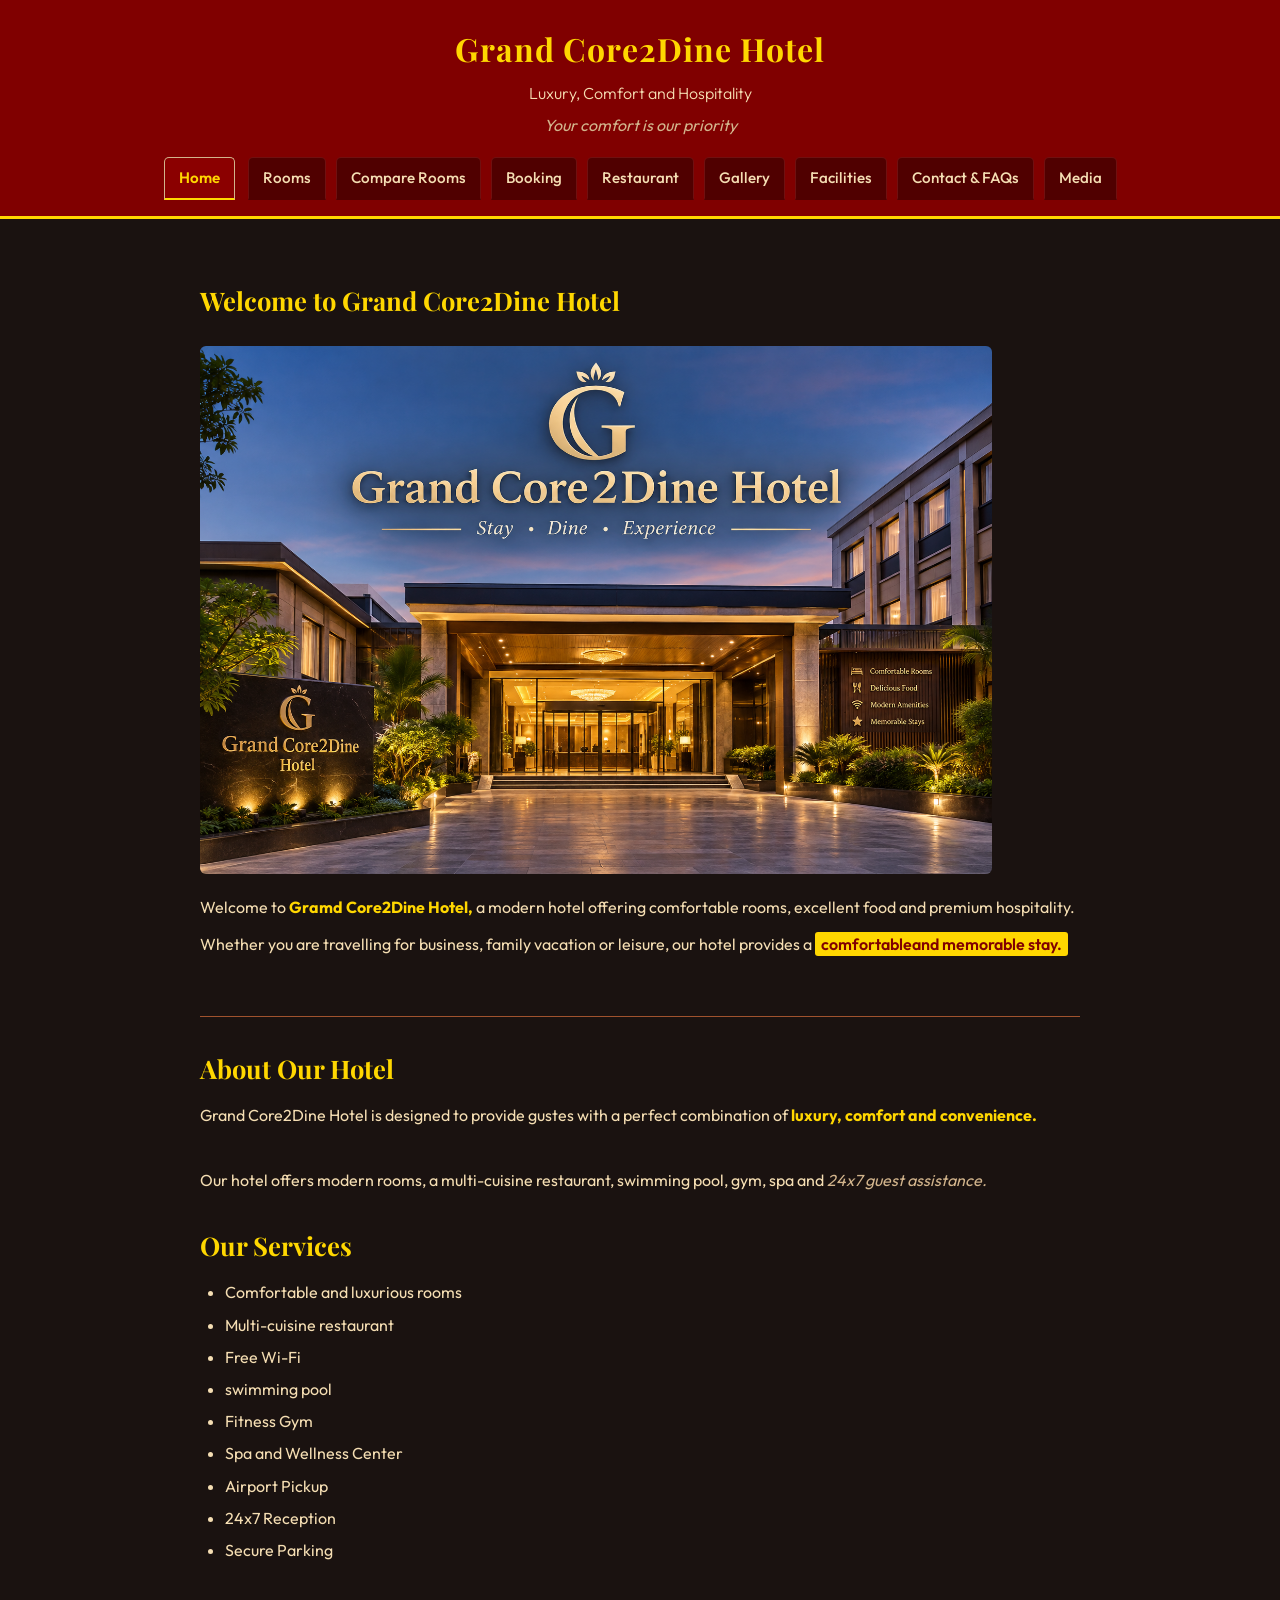
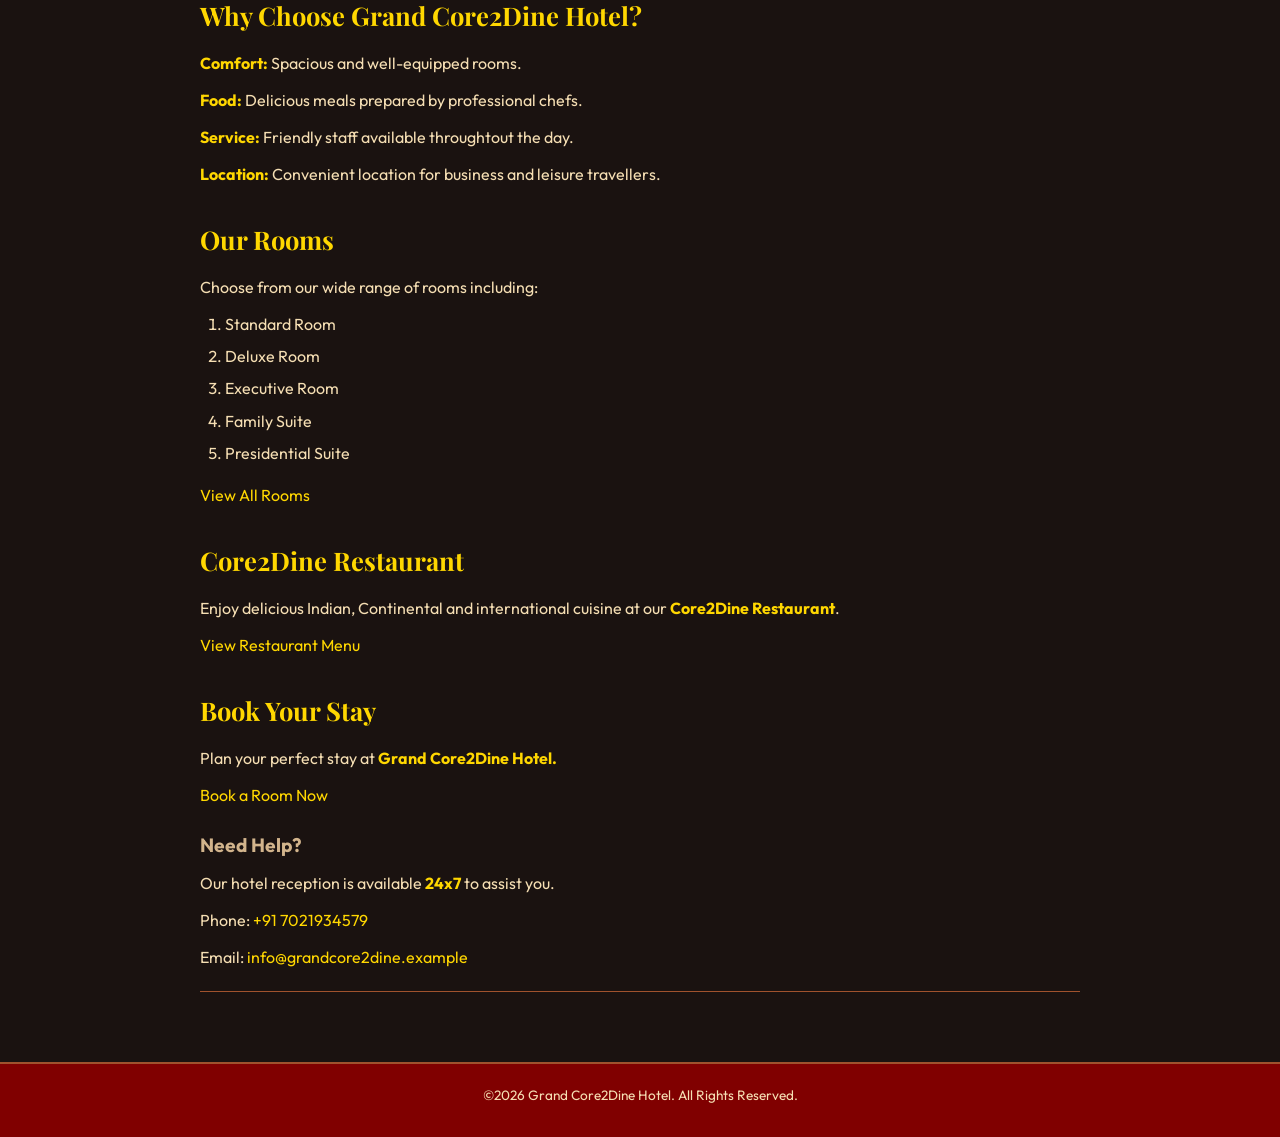
<file: index.html>
<!doctype html>
<html lang="en">
  <head>
    <meta charset="UTF-8" />
    <meta name="viewport" content="width=device-width, initial-scale=1.0" />
    <title>Core2Dine</title>
    <link rel="stylesheet" href="style.css">
    <link href="https://fonts.googleapis.com/css2?family=Outfit:wght@300;400;600;700&family=Playfair+Display:wght@500;700&display=swap" rel="stylesheet">
  </head>
  <body>
    <header>
      <h1>Grand Core2Dine Hotel</h1>

      <h4>Luxury, Comfort and Hospitality</h4>

      <p><em>Your comfort is our priority</em></p>

      <nav>
        <strong><a href="index.html">Home</a></strong> &nbsp;&Tab;
        <a href="rooms.html">Rooms</a>&nbsp;&Tab;
        <a href="compare.html">Compare Rooms</a>&nbsp;&Tab;
        <a href="booking.html">Booking</a>&nbsp;&Tab;
        <a href="restaurant.html">Restaurant</a>&nbsp;&Tab;
        <a href="gallery.html">Gallery</a>&nbsp;&Tab;
        <a href="facilities.html">Facilities</a>&nbsp;&Tab;
        <a href="contact.html">Contact & FAQs</a>&nbsp;&Tab;
        <a href="media.html">Media</a>
      </nav>
    </header>

    <main>
      <h2>Welcome to Grand Core2Dine Hotel</h2>

      <img src="assets\images\grand_hotel.png" width="90%" height="600px" />

      <p>
        Welcome to <b>Gramd Core2Dine Hotel,</b> a modern hotel offering
        comfortable rooms, excellent food and premium hospitality.
      </p>

      <p>
        Whether you are travelling for business, family vacation or leisure, our
        hotel provides a <mark>comfortableand memorable stay.</mark>
      </p>

      <br />
      <hr />

      <h2>About Our Hotel</h2>

      <p>
        Grand Core2Dine Hotel is designed to provide gustes with a perfect
        combination of <b> luxury, comfort and convenience.</b>
      </p>
      <br />
      <p>
        Our hotel offers modern rooms, a multi-cuisine restaurant, swimming
        pool, gym, spa and <i>24x7 guest assistance.</i>
      </p>

      <h2>Our Services</h2>

      <ul>
        <li>Comfortable and luxurious rooms</li>
        <li>Multi-cuisine restaurant</li>
        <li>Free Wi-Fi</li>
        <li>swimming pool</li>
        <li>Fitness Gym</li>
        <li>Spa and Wellness Center</li>
        <li>Airport Pickup</li>
        <li>24x7 Reception</li>
        <li>Secure Parking</li>
      </ul>

      <h2>Why Choose Grand Core2Dine Hotel?</h2>

      <p><b>Comfort: </b> Spacious and well-equipped rooms.</p>
      <p><b>Food: </b> Delicious meals prepared by professional chefs.</p>
      <p><b>Service: </b> Friendly staff available throughtout the day.</p>
      <p>
        <b>Location: </b> Convenient location for business and leisure
        travellers.
      </p>

      <h2>Our Rooms</h2>

      <p>Choose from our wide range of rooms including:</p>

      <ol>
        <li>Standard Room</li>
        <li>Deluxe Room</li>
        <li>Executive Room</li>
        <li>Family Suite</li>
        <li>Presidential Suite</li>
      </ol>

      <a href="rooms.html">View All Rooms</a>

      <h2>Core2Dine Restaurant</h2>

      <p>
        Enjoy delicious Indian, Continental and international cuisine at our
        <b>Core2Dine Restaurant</b>.
      </p>

      <a href="menu.html">View Restaurant Menu</a>

      <h2>Book Your Stay</h2>

      <p>Plan your perfect stay at <b>Grand Core2Dine Hotel.</b></p>

      <a href="booking.html">Book a Room Now</a>

      <h3>Need Help?</h3>

      <p>Our hotel reception is available <b>24x7</b> to assist you.</p>

      <p>Phone: <a href="tel:+917021934579">+91 7021934579</a></p>

      <p>
        Email:
        <a href="mailto:info@grandcore2dine.example"
          >info@grandcore2dine.example</a
        >
      </p>

      <hr />
    </main>

    <footer>
      <p>&copy;2026 Grand Core2Dine Hotel. All Rights Reserved.</p>
    </footer>
  </body>
</html>
</file>
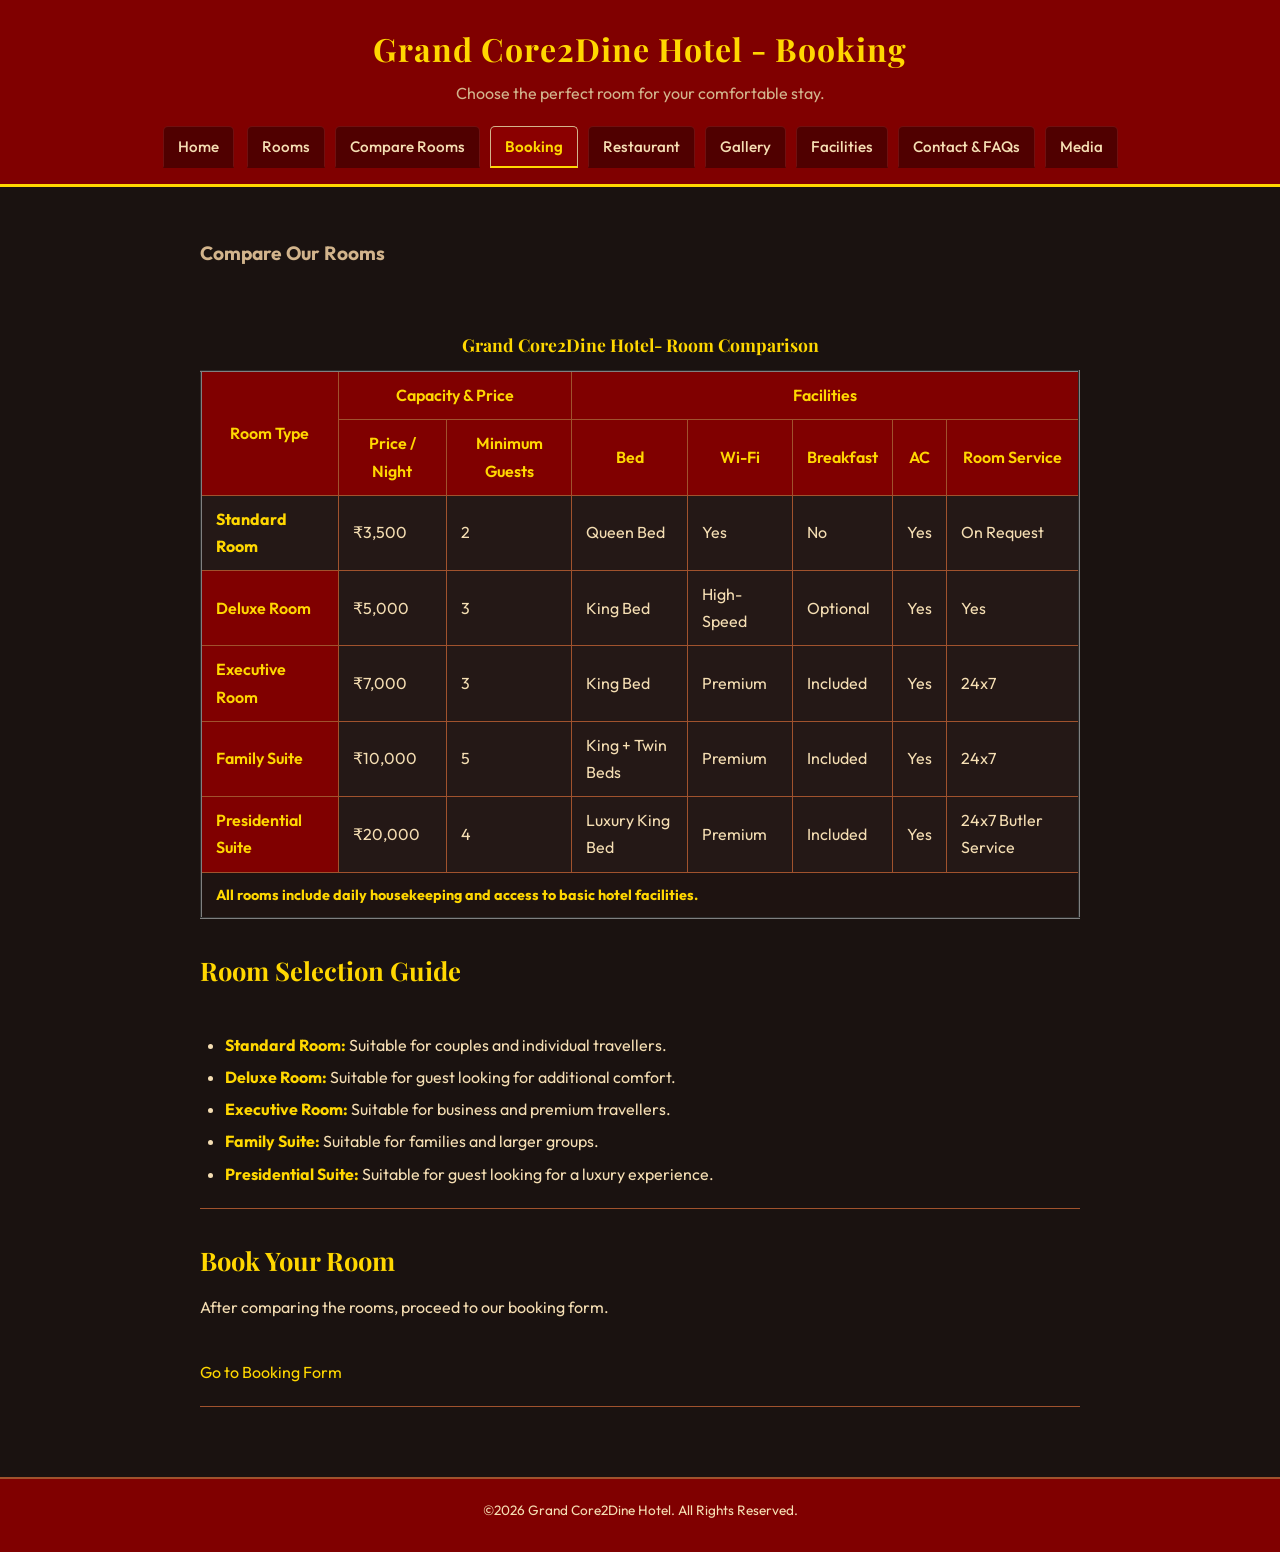
<file: booking.html>
<!doctype html>
<html lang="en">
  <head>
    <meta charset="UTF-8" />
    <meta name="viewport" content="width=device-width, initial-scale=1.0" />
    <title>Booking</title>
    <link rel="stylesheet" href="style.css">
    <link href="https://fonts.googleapis.com/css2?family=Outfit:wght@300;400;600;700&family=Playfair+Display:wght@500;700&display=swap" rel="stylesheet">
  </head>
  <body>
    <header>
      <h1>Grand Core2Dine Hotel - Booking</h1>

      <p>Choose the perfect room for your comfortable stay.</p>

      <nav>
        <a href="index.html">Home</a> &nbsp;&Tab;
        <a href="rooms.html">Rooms</a>&nbsp;&Tab;
        <a href="compare.html">Compare Rooms</a>&nbsp;&Tab;
        <strong><a href="booking.html">Booking</a>&nbsp;&Tab;</strong>
        <a href="restaurant.html">Restaurant</a>&nbsp;&Tab;
        <a href="gallery.html">Gallery</a>&nbsp;&Tab;
        <a href="facilities.html">Facilities</a>&nbsp;&Tab;
        <a href="contact.html">Contact & FAQs</a>&nbsp;&Tab;
        <a href="media.html">Media</a>
      </nav>
    </header>

    <main>
      <h3>Compare Our Rooms</h3>

      <br />
      <table border="2">
        <caption>
          <b>Grand Core2Dine Hotel- Room Comparison</b>
        </caption>

        <thead>
          <tr style="padding: 10px">
            <th rowspan="2" style="text-align: center">Room Type</th>
            <th colspan="2" style="text-align: center">Capacity & Price</th>
            <th colspan="5" style="text-align: center">Facilities</th>
          </tr>
          <tr>
            <th style="text-align: center">Price / Night</th>
            <th style="text-align: center">Minimum Guests</th>
            <th style="text-align: center">Bed</th>
            <th style="text-align: center">Wi-Fi</th>
            <th style="text-align: center">Breakfast</th>
            <th style="text-align: center">AC</th>
            <th style="text-align: center">Room Service</th>
          </tr>
        </thead>

        <tbody>
          <tr>
            <td><b>Standard Room</b></td>
            <td>₹3,500</td>
            <td>2</td>
            <td>Queen Bed</td>
            <td>Yes</td>
            <td>No</td>
            <td>Yes</td>
            <td>On Request</td>
          </tr>

          <tr>
            <th>Deluxe Room</th>
            <td>₹5,000</td>
            <td>3</td>
            <td>King Bed</td>
            <td>High-Speed</td>
            <td>Optional</td>
            <td>Yes</td>
            <td>Yes</td>
          </tr>
          <tr>
            <th>Executive Room</th>
            <td>₹7,000</td>
            <td>3</td>
            <td>King Bed</td>
            <td>Premium</td>
            <td>Included</td>
            <td>Yes</td>
            <td>24x7</td>
          </tr>
          <tr>
            <th>Family Suite</th>
            <td>₹10,000</td>
            <td>5</td>
            <td>King + Twin Beds</td>
            <td>Premium</td>
            <td>Included</td>
            <td>Yes</td>
            <td>24x7</td>
          </tr>
          <tr>
            <th>Presidential Suite</th>
            <td>₹20,000</td>
            <td>4</td>
            <td>Luxury King Bed</td>
            <td>Premium</td>
            <td>Included</td>
            <td>Yes</td>
            <td>24x7 Butler Service</td>
          </tr>
        </tbody>
        <tfoot>
          <tr>
            <td colspan="8">
              <b
                >All rooms include daily housekeeping and access to basic hotel
                facilities.</b
              >
            </td>
          </tr>
        </tfoot>
      </table>

      <h2>Room Selection Guide</h2>

      <br />
      <ul>
        <li>
          <b>Standard Room: </b> Suitable for couples and individual travellers.
        </li>
        <li>
          <b>Deluxe Room: </b> Suitable for guest looking for additional
          comfort.
        </li>
        <li>
          <b>Executive Room: </b> Suitable for business and premium travellers.
        </li>
        <li><b>Family Suite: </b> Suitable for families and larger groups.</li>
        <li>
          <b>Presidential Suite: </b> Suitable for guest looking for a luxury
          experience.
        </li>
      </ul>

      <hr />

      <h2>Book Your Room</h2>

      <p>After comparing the rooms, proceed to our booking form.</p>
      <br />

      <a href="bookingFormPage.html">Go to Booking Form</a>
      <hr />
    </main>

    <footer>
      <p>&copy;2026 Grand Core2Dine Hotel. All Rights Reserved.</p>
    </footer>
  </body>
</html>
</file>
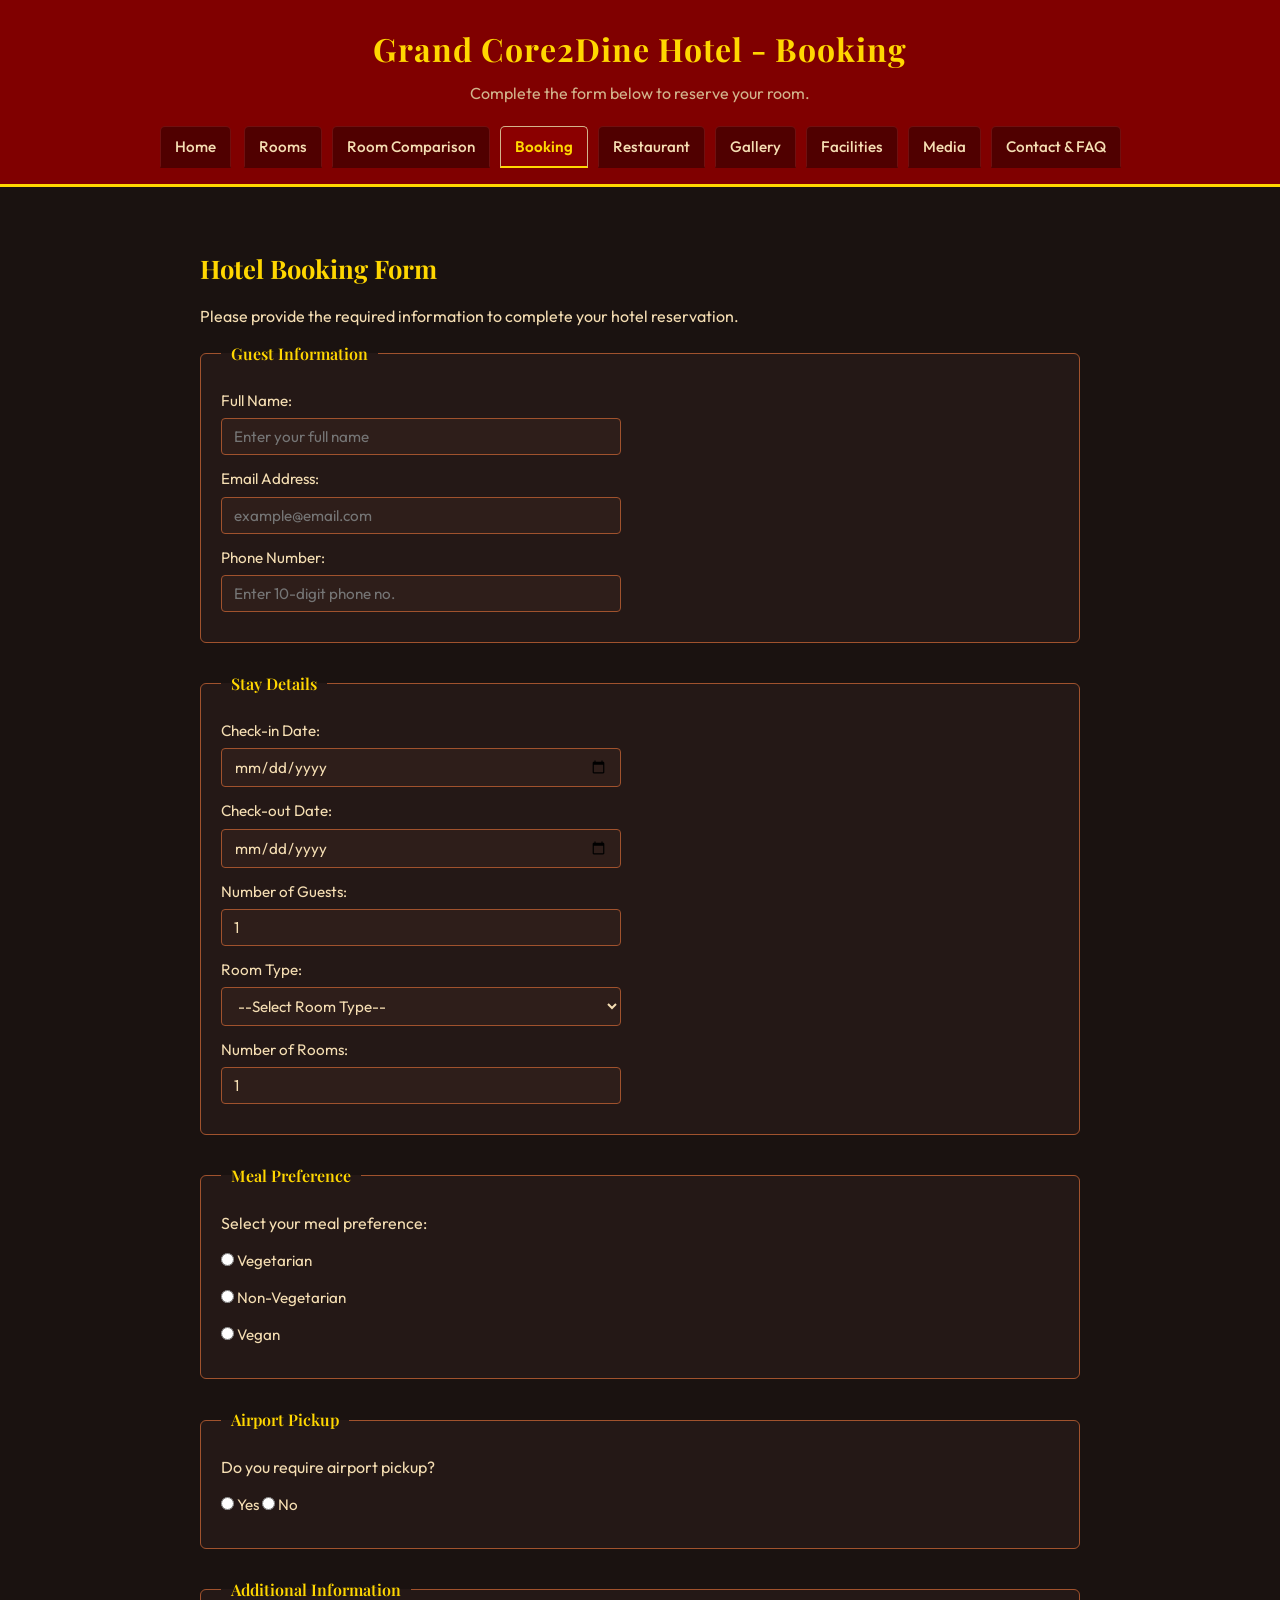
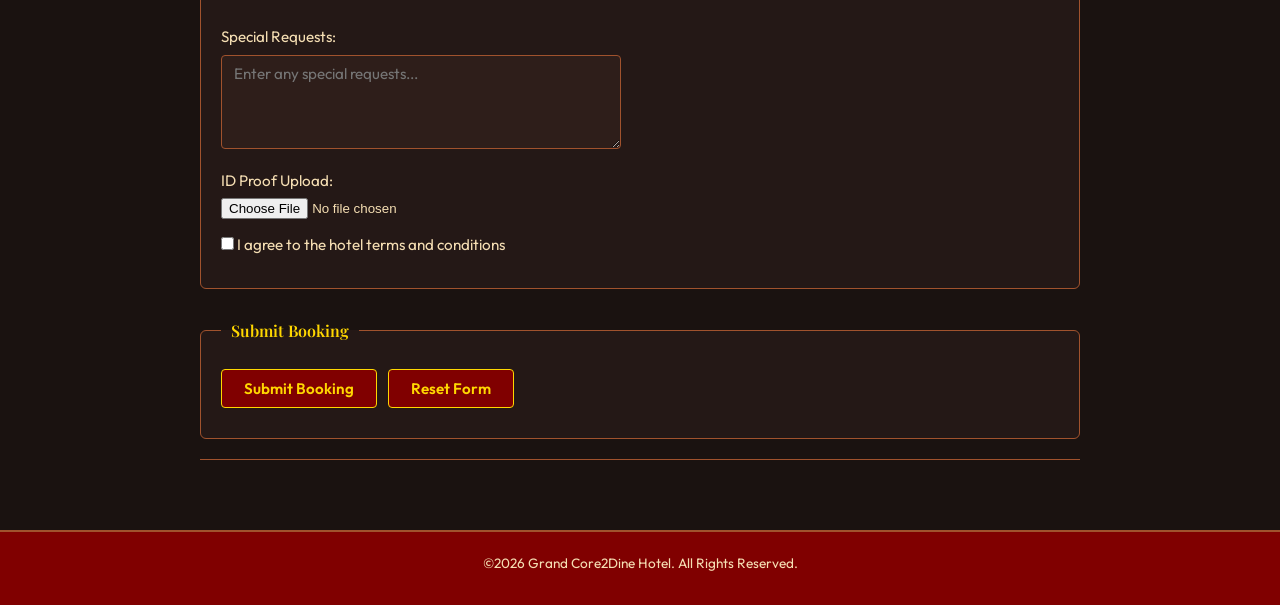
<file: bookingFormPage.html>
<!doctype html>
<html lang="en">
  <head>
    <meta charset="UTF-8" />
    <meta name="viewport" content="width=device-width, initial-scale=1.0" />
    <title>Grand Core2Dine Hotel - Booking</title>
    <link rel="stylesheet" href="style.css">
    <link href="https://fonts.googleapis.com/css2?family=Outfit:wght@300;400;600;700&family=Playfair+Display:wght@500;700&display=swap" rel="stylesheet">
  </head>
  <body>
    <header>
      <h1>Grand Core2Dine Hotel - Booking</h1>

      <p>Complete the form below to reserve your room.</p>

      <nav>
        <a href="index.html">Home</a> &nbsp;&Tab;
        <a href="rooms.html">Rooms</a>&nbsp;&Tab;
        <a href="compare.html">Room Comparison</a>&nbsp;&Tab;
        <strong><a href="booking.html">Booking</a>&nbsp;&Tab;</strong>
        <a href="restaurant.html">Restaurant</a>&nbsp;&Tab;
        <a href="gallery.html">Gallery</a>&nbsp;&Tab;
        <a href="facilities.html">Facilities</a>&nbsp;&Tab;
        <a href="media.html">Media</a>&nbsp;&Tab;
        <a href="contact.html">Contact & FAQ</a>
      </nav>

    </header>

    <main>
      <h2>Hotel Booking Form</h2>

      <p>Please provide the required information to complete your hotel reservation.</p>

      <form>
        <fieldset>
          <legend>Guest Information</legend>

          <p>
            <label for="fullname">Full Name:</label><br />
            <input
              type="text"
              id="fullname"
              name="fullname"
              placeholder="Enter your full name"
            />
          </p>

          <p>
            <label for="email">Email Address:</label><br />
            <input
              type="email"
              id="email"
              name="email"
              placeholder="example@email.com"
            />
          </p>

          <p>
            <label for="phone">Phone Number:</label><br />
            <input
              type="tel"
              id="phone"
              name="phone"
              placeholder="Enter 10-digit phone no."
            />
          </p>
        </fieldset>

        <br />

        <fieldset>
          <legend>Stay Details</legend>

          <p>
            <label for="checkin">Check-in Date:</label><br />
            <input type="date" id="checkin" name="checkin" />
          </p>

          <p>
            <label for="checkout">Check-out Date:</label><br />
            <input type="date" id="checkout" name="checkout" />
          </p>

          <p>
            <label for="guests">Number of Guests:</label><br />
            <input type="number" id="guests" name="guests" value="1" min="1" />
          </p>

          <p>
            <label for="roomtype">Room Type:</label><br />
            <select id="roomtype" name="roomtype">
              <option value="">--Select Room Type--</option>
              <option value="standard">Standard Room</option>
              <option value="deluxe">Deluxe Room</option>
              <option value="executive">Executive Room</option>
              <option value="family">Family Suite</option>
              <option value="presidential">Presidential Suite</option>
            </select>
          </p>

          <p>
            <label for="rooms">Number of Rooms:</label><br />
            <input type="number" id="rooms" name="rooms" value="1" min="1" />
          </p>
        </fieldset>

        <br />

        <fieldset>
          <legend>Meal Preference</legend>

          <p>Select your meal preference:</p>

          <p>
            <input type="radio" id="veg" name="meal" value="vegetarian" />
            <label for="veg">Vegetarian</label>
          </p>

          <p>
            <input type="radio" id="nonveg" name="meal" value="non-vegetarian" />
            <label for="nonveg">Non-Vegetarian</label>
          </p>

          <p>
            <input type="radio" id="vegan" name="meal" value="vegan" />
            <label for="vegan">Vegan</label>
          </p>
        </fieldset>

        <br />

        <fieldset>
          <legend>Airport Pickup</legend>

          <p>Do you require airport pickup?</p>

          <p>
            <input type="radio" id="pickup_yes" name="pickup" value="yes" />
            <label for="pickup_yes">Yes</label>

            <input type="radio" id="pickup_no" name="pickup" value="no" />
            <label for="pickup_no">No</label>
          </p>
        </fieldset>

        <br />

        <fieldset>
          <legend>Additional Information</legend>

          <p>
            <label for="requests">Special Requests:</label><br />
            <textarea
              id="requests"
              name="requests"
              rows="4"
              cols="50"
              placeholder="Enter any special requests..."
            ></textarea>
          </p>

          <p>
            <label for="idproof">ID Proof Upload:</label><br />
            <input type="file" id="idproof" name="idproof" />
          </p>

          <p>
            <input type="checkbox" id="terms" name="terms" />
            <label for="terms">I agree to the hotel terms and conditions</label>
          </p>
        </fieldset>

        <br />

        <fieldset>
          <legend>Submit Booking</legend>

          <p>
            <input type="submit" value="Submit Booking" />
            <input type="reset" value="Reset Form" />
          </p>
        </fieldset>
      </form>

      <hr />
    </main>

    <footer>
      <p>&copy;2026 Grand Core2Dine Hotel. All Rights Reserved.</p>
    </footer>
  </body>
</html>
</file>
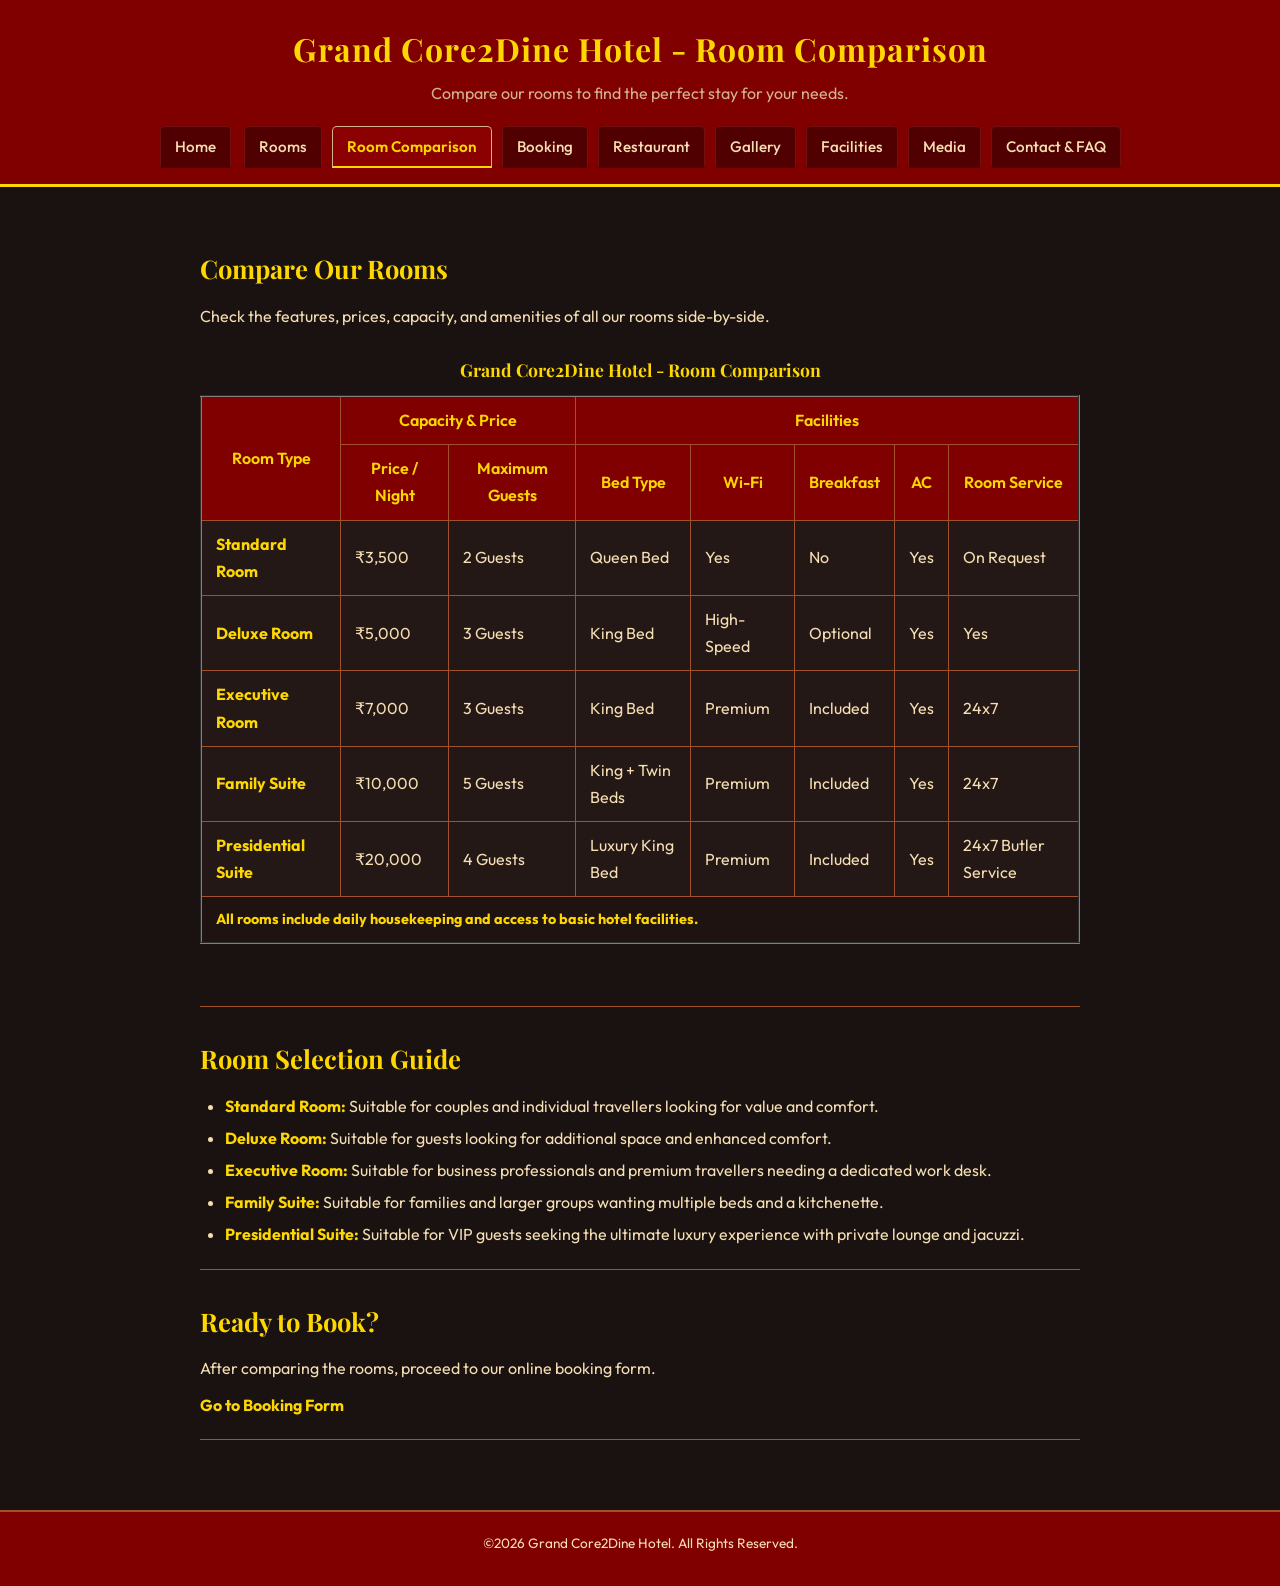
<file: compare.html>
<!doctype html>
<html lang="en">
  <head>
    <meta charset="UTF-8" />
    <meta name="viewport" content="width=device-width, initial-scale=1.0" />
    <title>Grand Core2Dine Hotel - Room Comparison</title>
    <link rel="stylesheet" href="style.css">
    <link href="https://fonts.googleapis.com/css2?family=Outfit:wght@300;400;600;700&family=Playfair+Display:wght@500;700&display=swap" rel="stylesheet">
  </head>
  <body>
    <header>
      <h1>Grand Core2Dine Hotel - Room Comparison</h1>

      <p>Compare our rooms to find the perfect stay for your needs.</p>

      <nav>
        <a href="index.html">Home</a> &nbsp;&Tab;
        <a href="rooms.html">Rooms</a>&nbsp;&Tab;
        <strong><a href="compare.html">Room Comparison</a>&nbsp;&Tab;</strong>
        <a href="booking.html">Booking</a>&nbsp;&Tab;
        <a href="restaurant.html">Restaurant</a>&nbsp;&Tab;
        <a href="gallery.html">Gallery</a>&nbsp;&Tab;
        <a href="facilities.html">Facilities</a>&nbsp;&Tab;
        <a href="media.html">Media</a>&nbsp;&Tab;
        <a href="contact.html">Contact & FAQ</a>
      </nav>

    </header>

    <main>
      <h2>Compare Our Rooms</h2>

      <p>
        Check the features, prices, capacity, and amenities of all our rooms
        side-by-side.
      </p>

      <table border="2">
        <caption>
          <b>Grand Core2Dine Hotel - Room Comparison</b>
        </caption>

        <thead>
          <tr style="padding: 10px">
            <th rowspan="2" style="text-align: center">Room Type</th>
            <th colspan="2" style="text-align: center">Capacity & Price</th>
            <th colspan="5" style="text-align: center">Facilities</th>
          </tr>
          <tr>
            <th style="text-align: center">Price / Night</th>
            <th style="text-align: center">Maximum Guests</th>
            <th style="text-align: center">Bed Type</th>
            <th style="text-align: center">Wi-Fi</th>
            <th style="text-align: center">Breakfast</th>
            <th style="text-align: center">AC</th>
            <th style="text-align: center">Room Service</th>
          </tr>
        </thead>

        <tbody>
          <tr>
            <td><b>Standard Room</b></td>
            <td>₹3,500</td>
            <td>2 Guests</td>
            <td>Queen Bed</td>
            <td>Yes</td>
            <td>No</td>
            <td>Yes</td>
            <td>On Request</td>
          </tr>

          <tr>
            <td><b>Deluxe Room</b></td>
            <td>₹5,000</td>
            <td>3 Guests</td>
            <td>King Bed</td>
            <td>High-Speed</td>
            <td>Optional</td>
            <td>Yes</td>
            <td>Yes</td>
          </tr>

          <tr>
            <td><b>Executive Room</b></td>
            <td>₹7,000</td>
            <td>3 Guests</td>
            <td>King Bed</td>
            <td>Premium</td>
            <td>Included</td>
            <td>Yes</td>
            <td>24x7</td>
          </tr>

          <tr>
            <td><b>Family Suite</b></td>
            <td>₹10,000</td>
            <td>5 Guests</td>
            <td>King + Twin Beds</td>
            <td>Premium</td>
            <td>Included</td>
            <td>Yes</td>
            <td>24x7</td>
          </tr>

          <tr>
            <td><b>Presidential Suite</b></td>
            <td>₹20,000</td>
            <td>4 Guests</td>
            <td>Luxury King Bed</td>
            <td>Premium</td>
            <td>Included</td>
            <td>Yes</td>
            <td>24x7 Butler Service</td>
          </tr>
        </tbody>

        <tfoot>
          <tr>
            <td colspan="8">
              <b
                >All rooms include daily housekeeping and access to basic hotel
                facilities.</b
              >
            </td>
          </tr>
        </tfoot>
      </table>

      <br />
      <hr />

      <h2>Room Selection Guide</h2>

      <ul>
        <li>
          <b>Standard Room: </b> Suitable for couples and individual travellers
          looking for value and comfort.
        </li>
        <li>
          <b>Deluxe Room: </b> Suitable for guests looking for additional space
          and enhanced comfort.
        </li>
        <li>
          <b>Executive Room: </b> Suitable for business professionals and premium
          travellers needing a dedicated work desk.
        </li>
        <li>
          <b>Family Suite: </b> Suitable for families and larger groups wanting
          multiple beds and a kitchenette.
        </li>
        <li>
          <b>Presidential Suite: </b> Suitable for VIP guests seeking the ultimate
          luxury experience with private lounge and jacuzzi.
        </li>
      </ul>

      <hr />

      <h2>Ready to Book?</h2>

      <p>After comparing the rooms, proceed to our online booking form.</p>

      <a href="bookingFormPage.html"><b>Go to Booking Form</b></a>

      <hr />
    </main>

    <footer>
      <p>&copy;2026 Grand Core2Dine Hotel. All Rights Reserved.</p>
    </footer>
  </body>
</html>
</file>
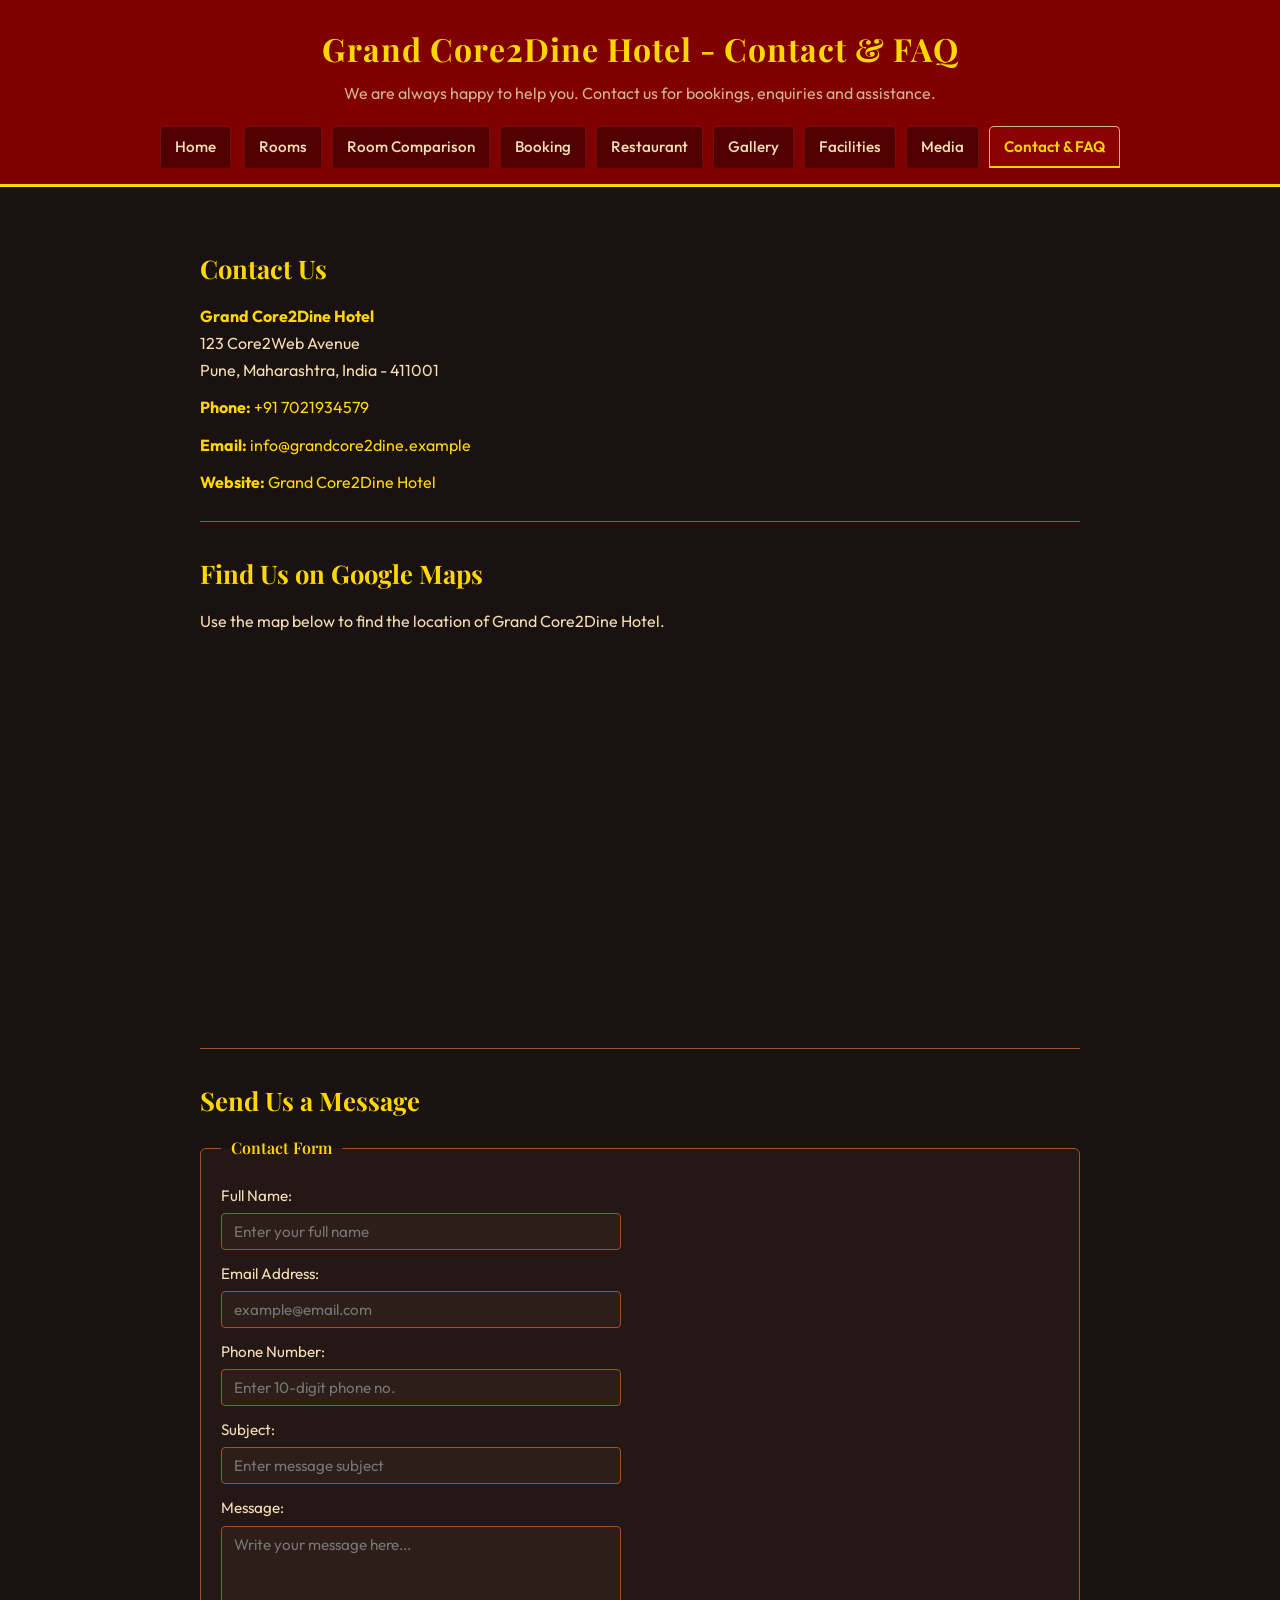
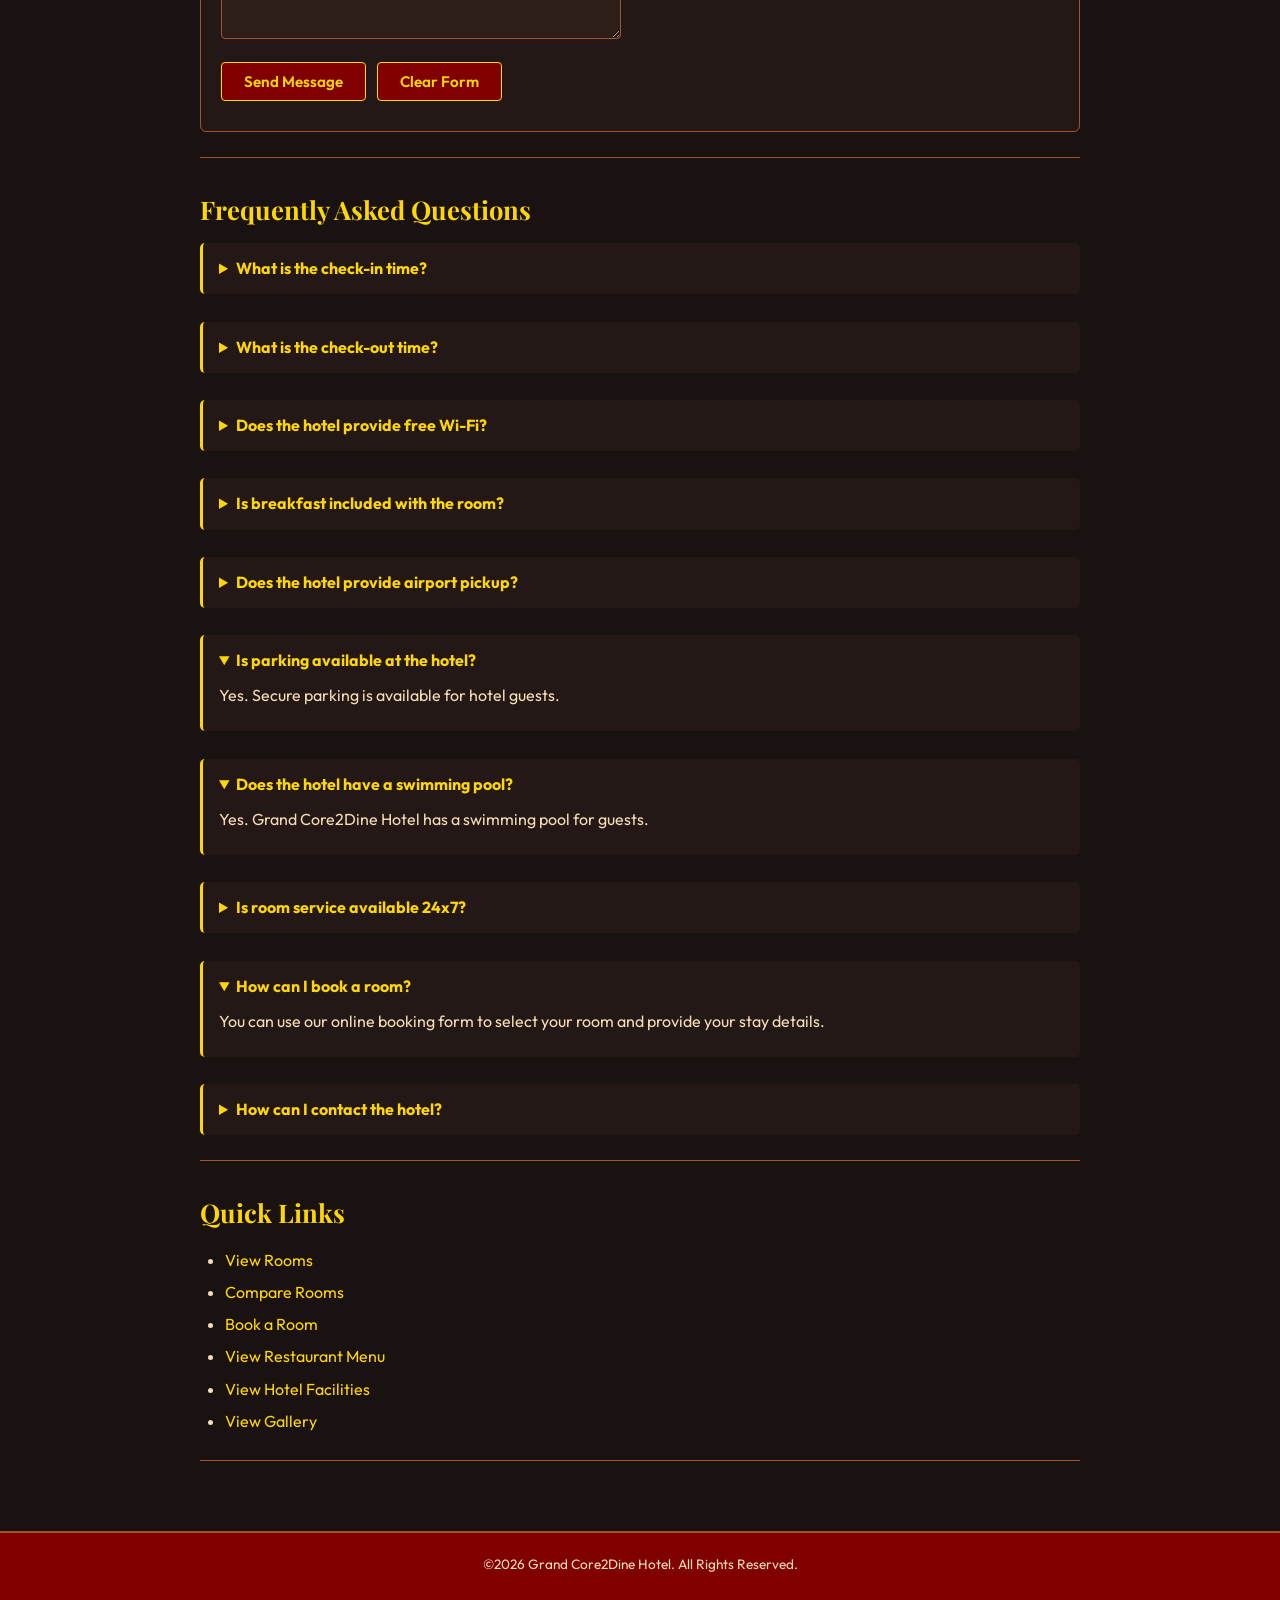
<file: contact.html>
<!doctype html>
<html lang="en">
  <head>
    <meta charset="UTF-8" />
    <meta name="viewport" content="width=device-width, initial-scale=1.0" />
    <title>Grand Core2Dine Hotel - Contact & FAQ</title>
    <link rel="stylesheet" href="style.css">
    <link href="https://fonts.googleapis.com/css2?family=Outfit:wght@300;400;600;700&family=Playfair+Display:wght@500;700&display=swap" rel="stylesheet">
  </head>
  <body>
    <header>
      <h1>Grand Core2Dine Hotel - Contact & FAQ</h1>

      <p>
        We are always happy to help you. Contact us for bookings, enquiries and
        assistance.
      </p>

      <nav>
        <a href="index.html">Home</a> &nbsp;&Tab;
        <a href="rooms.html">Rooms</a>&nbsp;&Tab;
        <a href="compare.html">Room Comparison</a>&nbsp;&Tab;
        <a href="booking.html">Booking</a>&nbsp;&Tab;
        <a href="restaurant.html">Restaurant</a>&nbsp;&Tab;
        <a href="gallery.html">Gallery</a>&nbsp;&Tab;
        <a href="facilities.html">Facilities</a>&nbsp;&Tab;
        <a href="media.html">Media</a>&nbsp;&Tab;
        <strong><a href="contact.html">Contact & FAQ</a></strong>
      </nav>

    </header>

    <main>
      <section>
        <h2>Contact Us</h2>

        <p>
          <b>Grand Core2Dine Hotel</b><br />
          123 Core2Web Avenue<br />
          Pune, Maharashtra, India - 411001
        </p>

        <p>
          <b>Phone: </b>
          <a href="tel:+917021934579">+91 7021934579</a>
        </p>

        <p>
          <b>Email: </b>
          <a href="mailto:info@grandcore2dine.example"
            >info@grandcore2dine.example</a
          >
        </p>

        <p>
          <b>Website: </b>
          <a href="index.html">Grand Core2Dine Hotel</a>
        </p>
      </section>

      <hr />

      <section>
        <h2>Find Us on Google Maps</h2>

        <p>Use the map below to find the location of Grand Core2Dine Hotel.</p>

        <iframe
          src="https://www.google.com/maps?q=Pune,+Maharashtra&output=embed"
          width="550"
          height="350"
          style="border:0;"
          allowfullscreen=""
          loading="lazy"
        ></iframe>
      </section>

      <hr />

      <section>
        <h2>Send Us a Message</h2>

        <form>
          <fieldset>
            <legend>Contact Form</legend>

            <p>
              <label for="fullname">Full Name:</label><br />
              <input
                type="text"
                id="fullname"
                name="fullname"
                placeholder="Enter your full name"
              />
            </p>

            <p>
              <label for="email">Email Address:</label><br />
              <input
                type="email"
                id="email"
                name="email"
                placeholder="example@email.com"
              />
            </p>

            <p>
              <label for="phone">Phone Number:</label><br />
              <input
                type="tel"
                id="phone"
                name="phone"
                placeholder="Enter 10-digit phone no."
              />
            </p>

            <p>
              <label for="subject">Subject:</label><br />
              <input
                type="text"
                id="subject"
                name="subject"
                placeholder="Enter message subject"
              />
            </p>

            <p>
              <label for="message">Message:</label><br />
              <textarea
                id="message"
                name="message"
                rows="5"
                cols="45"
                placeholder="Write your message here..."
              ></textarea>
            </p>

            <p>
              <input type="submit" value="Send Message" />
              <input type="reset" value="Clear Form" />
            </p>
          </fieldset>
        </form>
      </section>

      <hr />

      <section>
        <h2>Frequently Asked Questions</h2>

        <details>
          <summary><b>What is the check-in time?</b></summary>
          <p>Standard check-in time is from 2:00 PM onwards.</p>
        </details>
        <br />

        <details>
          <summary><b>What is the check-out time?</b></summary>
          <p>Standard check-out time is until 11:00 AM.</p>
        </details>
        <br />

        <details>
          <summary><b>Does the hotel provide free Wi-Fi?</b></summary>
          <p>Yes, complimentary high-speed Wi-Fi is available for all guests.</p>
        </details>
        <br />

        <details>
          <summary><b>Is breakfast included with the room?</b></summary>
          <p>Breakfast is included with Executive Room and Suite bookings, and available as an add-on for others.</p>
        </details>
        <br />

        <details>
          <summary><b>Does the hotel provide airport pickup?</b></summary>
          <p>Yes, airport pickup and drop can be arranged on request.</p>
        </details>
        <br />

        <details open>
          <summary><b>Is parking available at the hotel?</b></summary>
          <p>Yes. Secure parking is available for hotel guests.</p>
        </details>
        <br />

        <details open>
          <summary><b>Does the hotel have a swimming pool?</b></summary>
          <p>Yes. Grand Core2Dine Hotel has a swimming pool for guests.</p>
        </details>
        <br />

        <details>
          <summary><b>Is room service available 24x7?</b></summary>
          <p>Yes, room service is available 24x7.</p>
        </details>
        <br />

        <details open>
          <summary><b>How can I book a room?</b></summary>
          <p>
            You can use our online booking form to select your room and provide
            your stay details.
          </p>
        </details>
        <br />

        <details>
          <summary><b>How can I contact the hotel?</b></summary>
          <p>
            You can call our reception at +91 7021934579 or email us at
            info@grandcore2dine.example.
          </p>
        </details>
      </section>

      <hr />

      <section>
        <h2>Quick Links</h2>

        <ul>
          <li><a href="rooms.html">View Rooms</a></li>
          <li><a href="compare.html">Compare Rooms</a></li>
          <li><a href="booking.html">Book a Room</a></li>
          <li><a href="restaurant.html">View Restaurant Menu</a></li>
          <li><a href="facilities.html">View Hotel Facilities</a></li>
          <li><a href="gallery.html">View Gallery</a></li>
        </ul>
      </section>

      <hr />
    </main>

    <footer>
      <p>&copy;2026 Grand Core2Dine Hotel. All Rights Reserved.</p>
    </footer>
  </body>
</html>
</file>
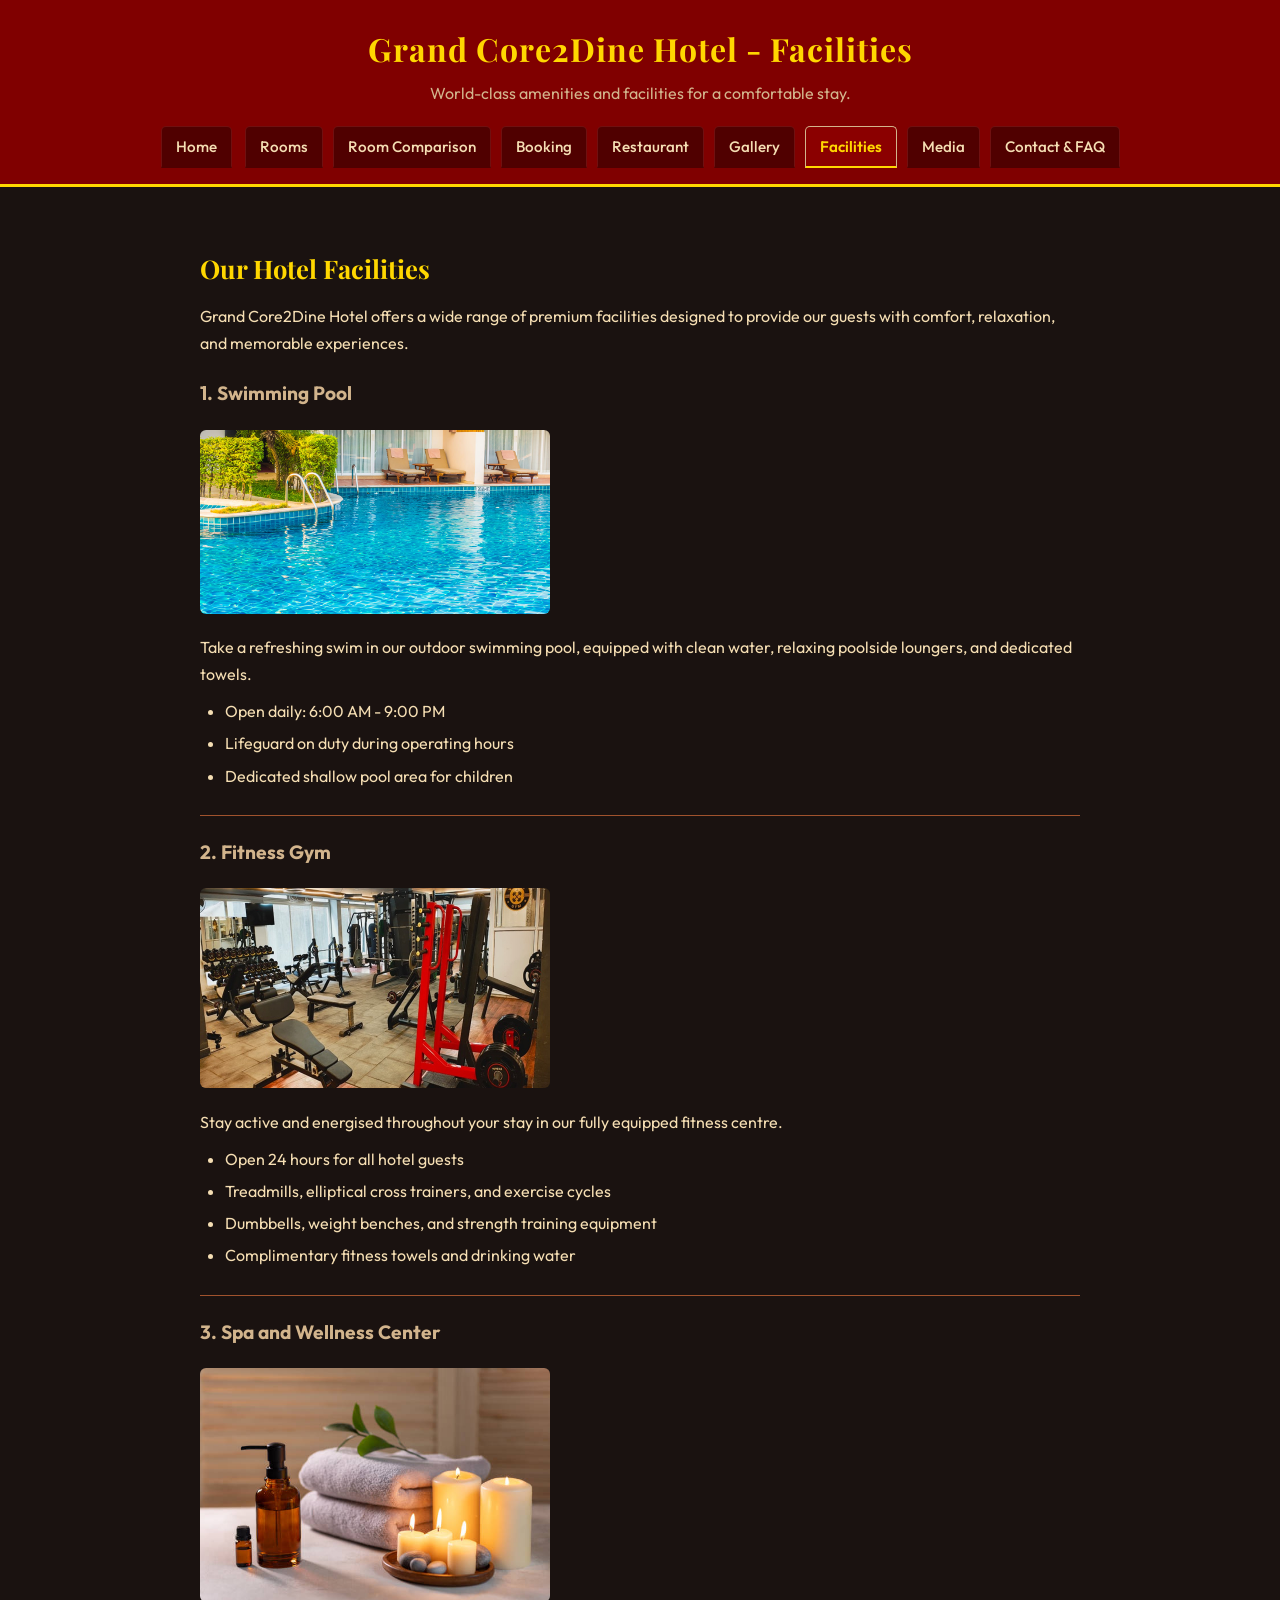
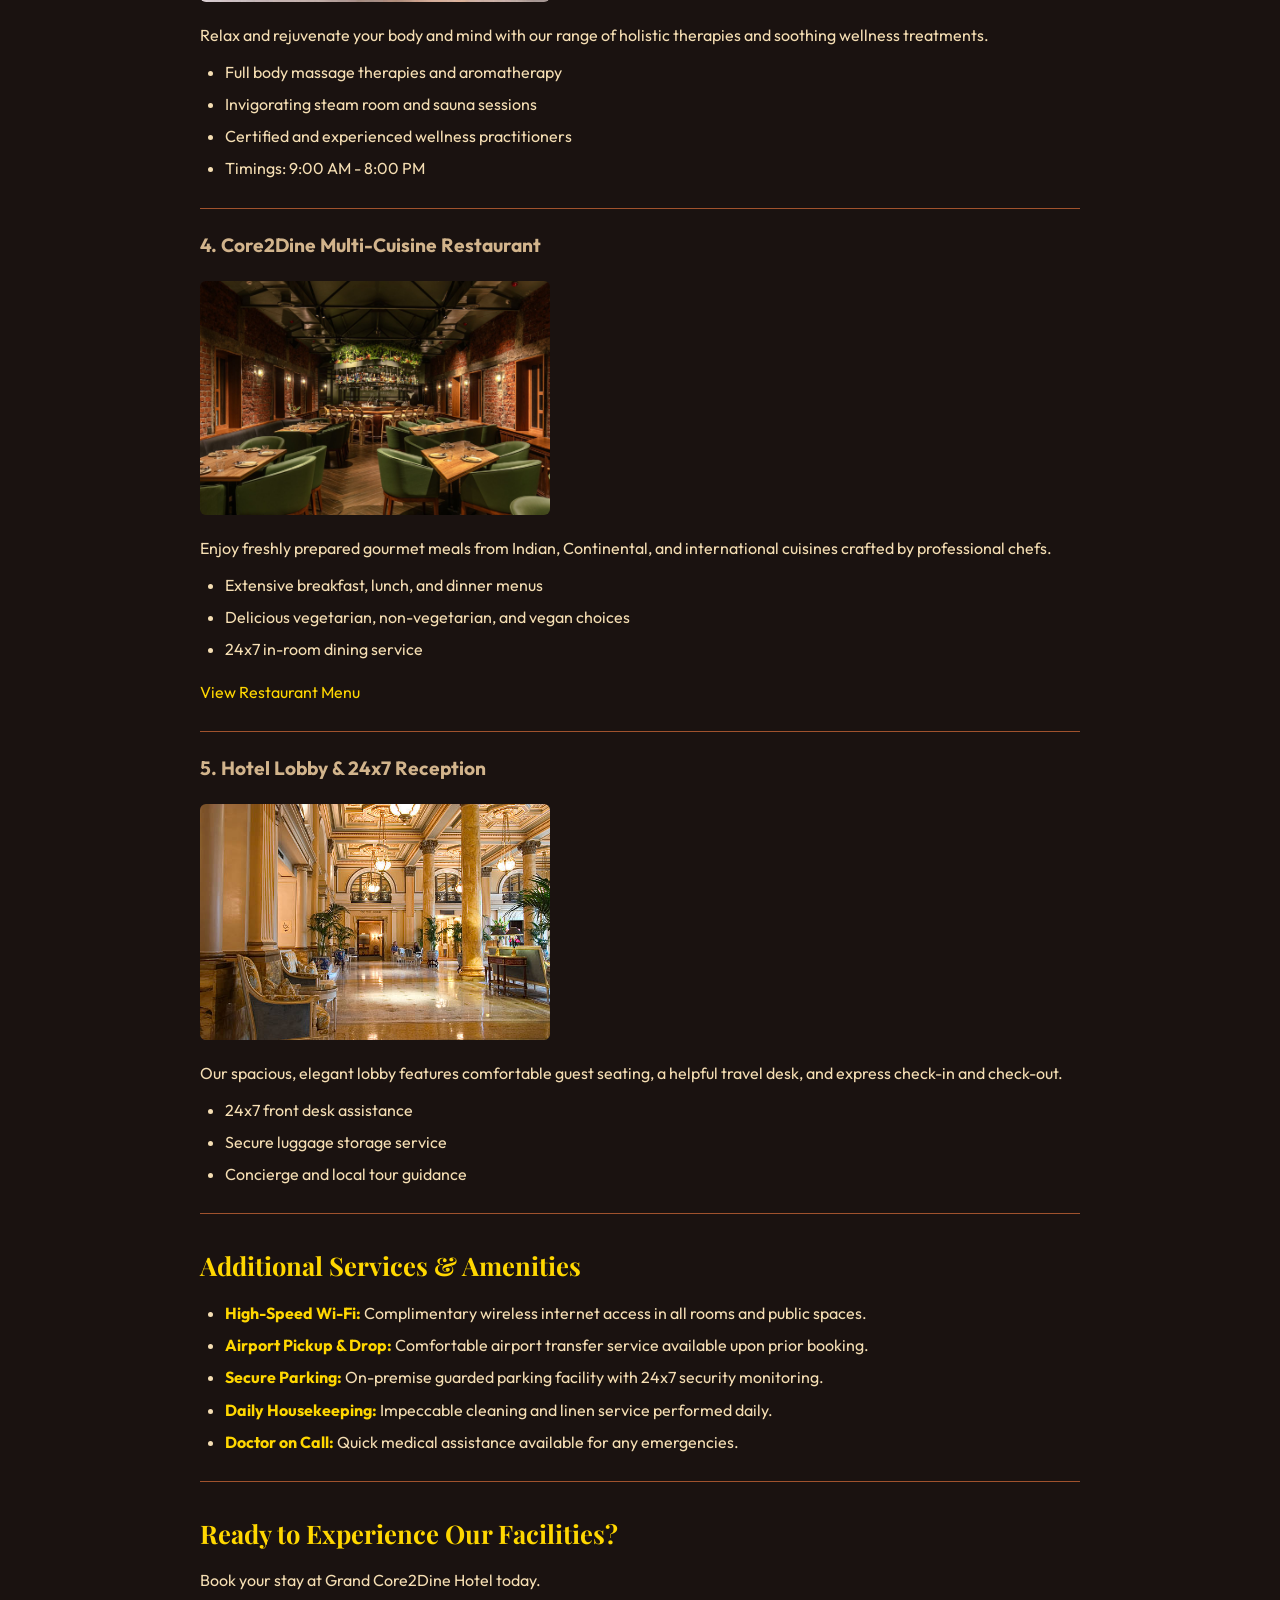
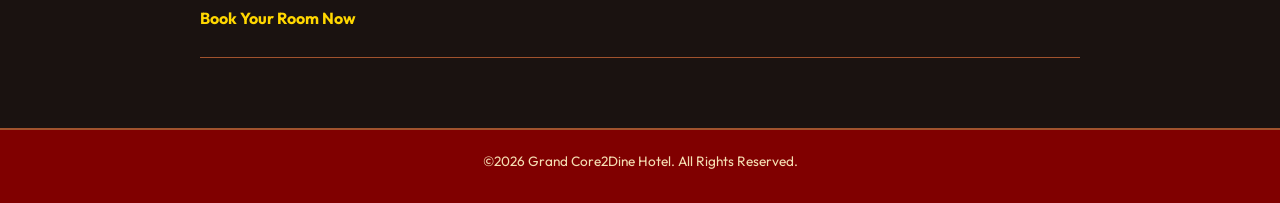
<file: facilities.html>
<!doctype html>
<html lang="en">
  <head>
    <meta charset="UTF-8" />
    <meta name="viewport" content="width=device-width, initial-scale=1.0" />
    <title>Grand Core2Dine Hotel - Facilities</title>
    <link rel="stylesheet" href="style.css">
    <link href="https://fonts.googleapis.com/css2?family=Outfit:wght@300;400;600;700&family=Playfair+Display:wght@500;700&display=swap" rel="stylesheet">
  </head>
  <body>
    <header>
      <h1>Grand Core2Dine Hotel - Facilities</h1>

      <p>World-class amenities and facilities for a comfortable stay.</p>

      <nav>
        <a href="index.html">Home</a> &nbsp;&Tab;
        <a href="rooms.html">Rooms</a>&nbsp;&Tab;
        <a href="compare.html">Room Comparison</a>&nbsp;&Tab;
        <a href="booking.html">Booking</a>&nbsp;&Tab;
        <a href="restaurant.html">Restaurant</a>&nbsp;&Tab;
        <a href="gallery.html">Gallery</a>&nbsp;&Tab;
        <strong><a href="facilities.html">Facilities</a>&nbsp;&Tab;</strong>
        <a href="media.html">Media</a>&nbsp;&Tab;
        <a href="contact.html">Contact & FAQ</a>
      </nav>

    </header>

    <main>
      <h2>Our Hotel Facilities</h2>

      <p>
        Grand Core2Dine Hotel offers a wide range of premium facilities designed
        to provide our guests with comfort, relaxation, and memorable experiences.
      </p>

      <section>
        <h3>1. Swimming Pool</h3>

        <img
          src="assets/images/pool.jpg"
          alt="Swimming Pool"
          width="350"
        />

        <p>
          Take a refreshing swim in our outdoor swimming pool, equipped with clean
          water, relaxing poolside loungers, and dedicated towels.
        </p>

        <ul>
          <li>Open daily: 6:00 AM - 9:00 PM</li>
          <li>Lifeguard on duty during operating hours</li>
          <li>Dedicated shallow pool area for children</li>
        </ul>
      </section>

      <hr />

      <section>
        <h3>2. Fitness Gym</h3>

        <img
          src="assets/images/gym.jpg"
          alt="Fitness Gym"
          width="350"
        />

        <p>
          Stay active and energised throughout your stay in our fully equipped
          fitness centre.
        </p>

        <ul>
          <li>Open 24 hours for all hotel guests</li>
          <li>Treadmills, elliptical cross trainers, and exercise cycles</li>
          <li>Dumbbells, weight benches, and strength training equipment</li>
          <li>Complimentary fitness towels and drinking water</li>
        </ul>
      </section>

      <hr />

      <section>
        <h3>3. Spa and Wellness Center</h3>

        <img
          src="assets/images/spa.jpg"
          alt="Spa and Wellness Center"
          width="350"
        />

        <p>
          Relax and rejuvenate your body and mind with our range of holistic
          therapies and soothing wellness treatments.
        </p>

        <ul>
          <li>Full body massage therapies and aromatherapy</li>
          <li>Invigorating steam room and sauna sessions</li>
          <li>Certified and experienced wellness practitioners</li>
          <li>Timings: 9:00 AM - 8:00 PM</li>
        </ul>
      </section>

      <hr />

      <section>
        <h3>4. Core2Dine Multi-Cuisine Restaurant</h3>

        <img
          src="assets/images/restaurant.webp"
          alt="Core2Dine Restaurant"
          width="350"
        />

        <p>
          Enjoy freshly prepared gourmet meals from Indian, Continental, and
          international cuisines crafted by professional chefs.
        </p>

        <ul>
          <li>Extensive breakfast, lunch, and dinner menus</li>
          <li>Delicious vegetarian, non-vegetarian, and vegan choices</li>
          <li>24x7 in-room dining service</li>
        </ul>

        <a href="restaurant.html">View Restaurant Menu</a>
      </section>

      <hr />

      <section>
        <h3>5. Hotel Lobby & 24x7 Reception</h3>

        <img
          src="assets/images/lobby.jpg"
          alt="Hotel Lobby"
          width="350"
        />

        <p>
          Our spacious, elegant lobby features comfortable guest seating, a
          helpful travel desk, and express check-in and check-out.
        </p>

        <ul>
          <li>24x7 front desk assistance</li>
          <li>Secure luggage storage service</li>
          <li>Concierge and local tour guidance</li>
        </ul>
      </section>

      <hr />

      <section>
        <h2>Additional Services & Amenities</h2>

        <ul>
          <li>
            <b>High-Speed Wi-Fi: </b> Complimentary wireless internet access in
            all rooms and public spaces.
          </li>
          <li>
            <b>Airport Pickup & Drop: </b> Comfortable airport transfer service
            available upon prior booking.
          </li>
          <li>
            <b>Secure Parking: </b> On-premise guarded parking facility with
            24x7 security monitoring.
          </li>
          <li>
            <b>Daily Housekeeping: </b> Impeccable cleaning and linen service
            performed daily.
          </li>
          <li>
            <b>Doctor on Call: </b> Quick medical assistance available for any
            emergencies.
          </li>
        </ul>
      </section>

      <hr />

      <section>
        <h2>Ready to Experience Our Facilities?</h2>

        <p>Book your stay at Grand Core2Dine Hotel today.</p>

        <a href="bookingFormPage.html"><b>Book Your Room Now</b></a>
      </section>

      <hr />
    </main>

    <footer>
      <p>&copy;2026 Grand Core2Dine Hotel. All Rights Reserved.</p>
    </footer>
  </body>
</html>
</file>
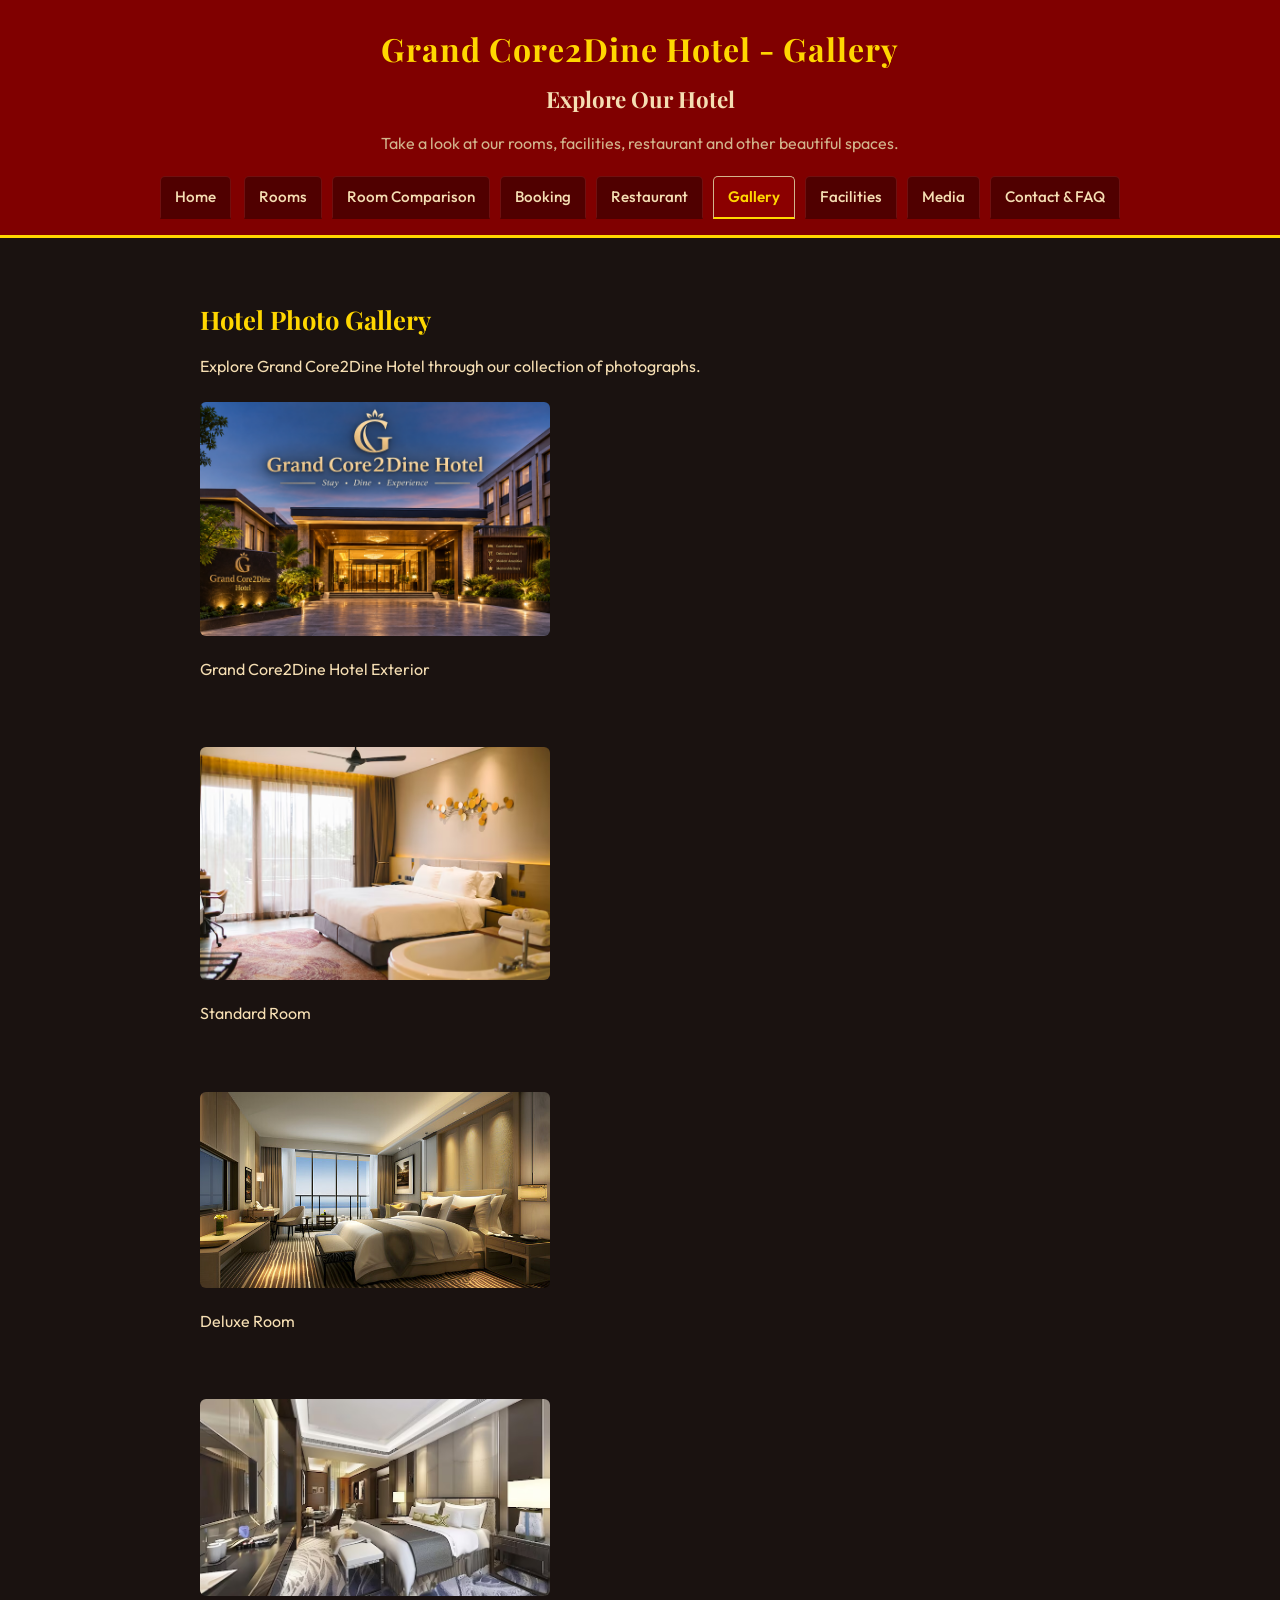
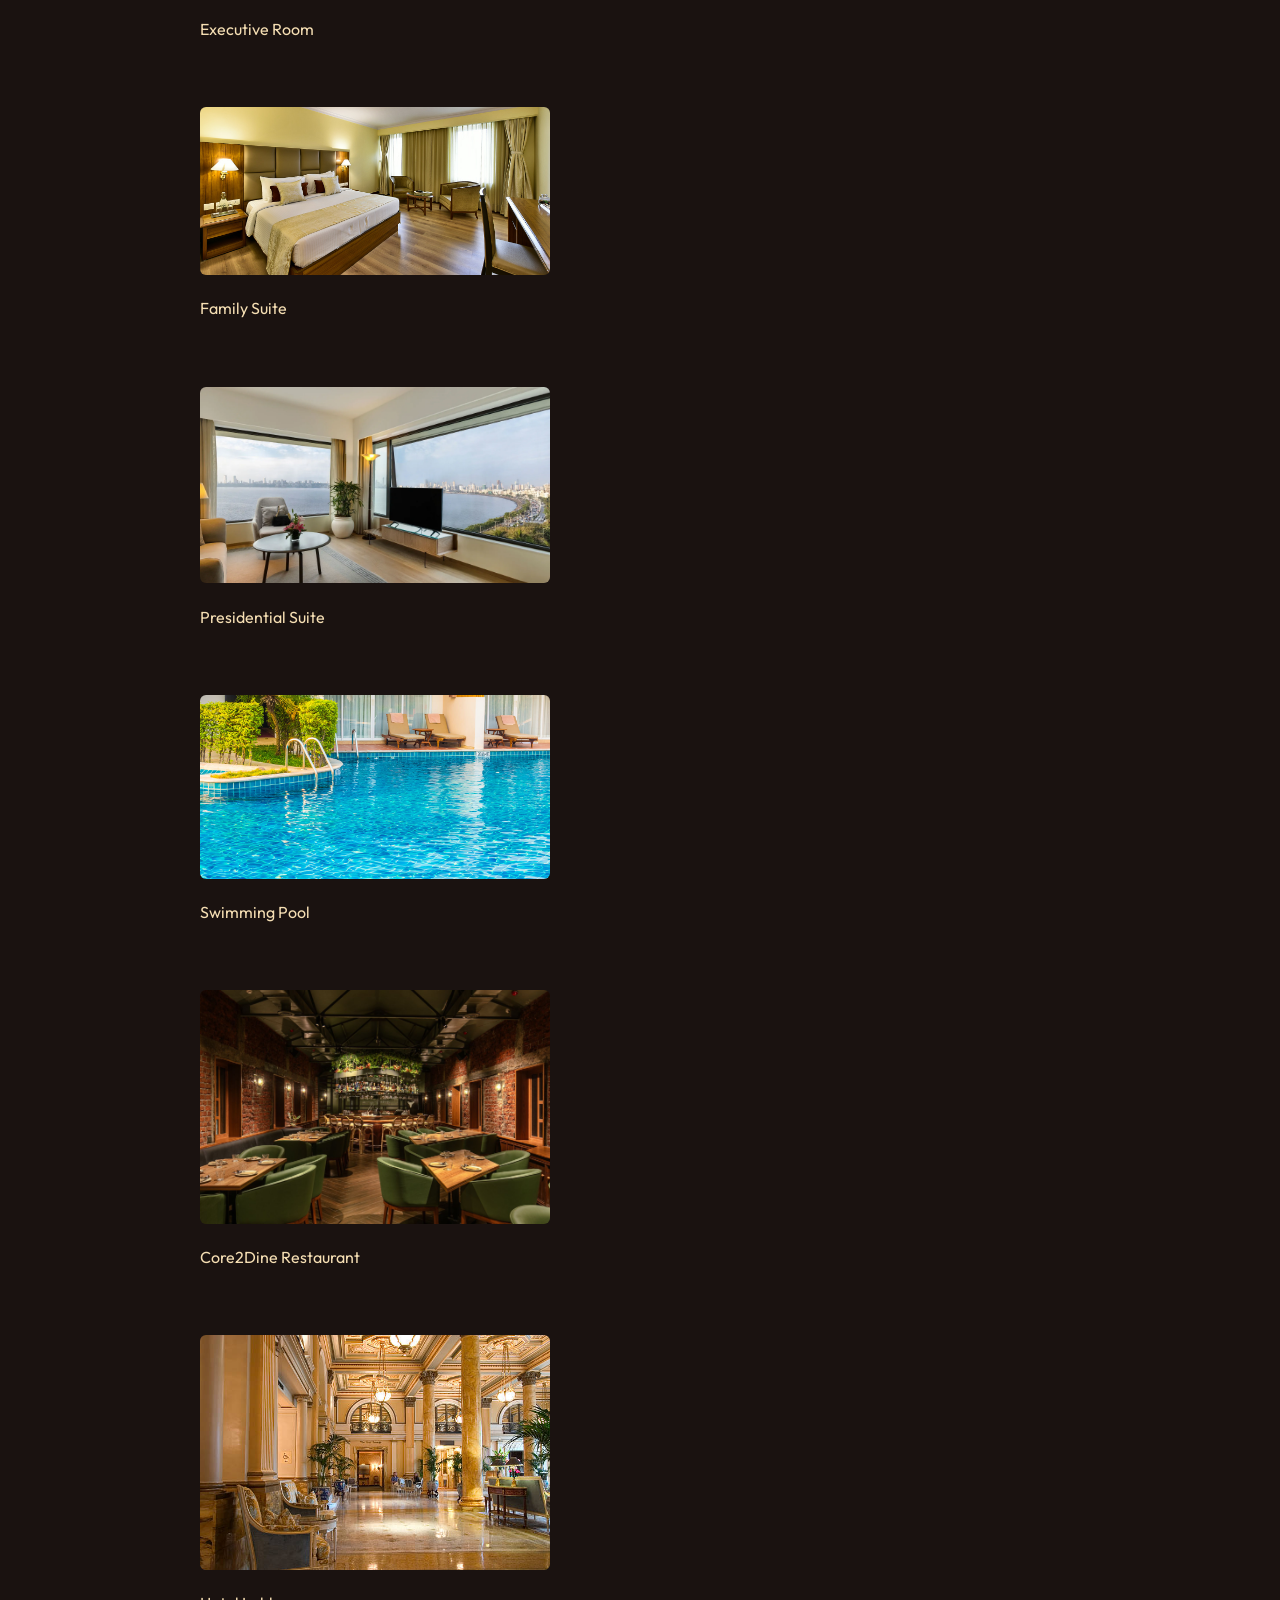
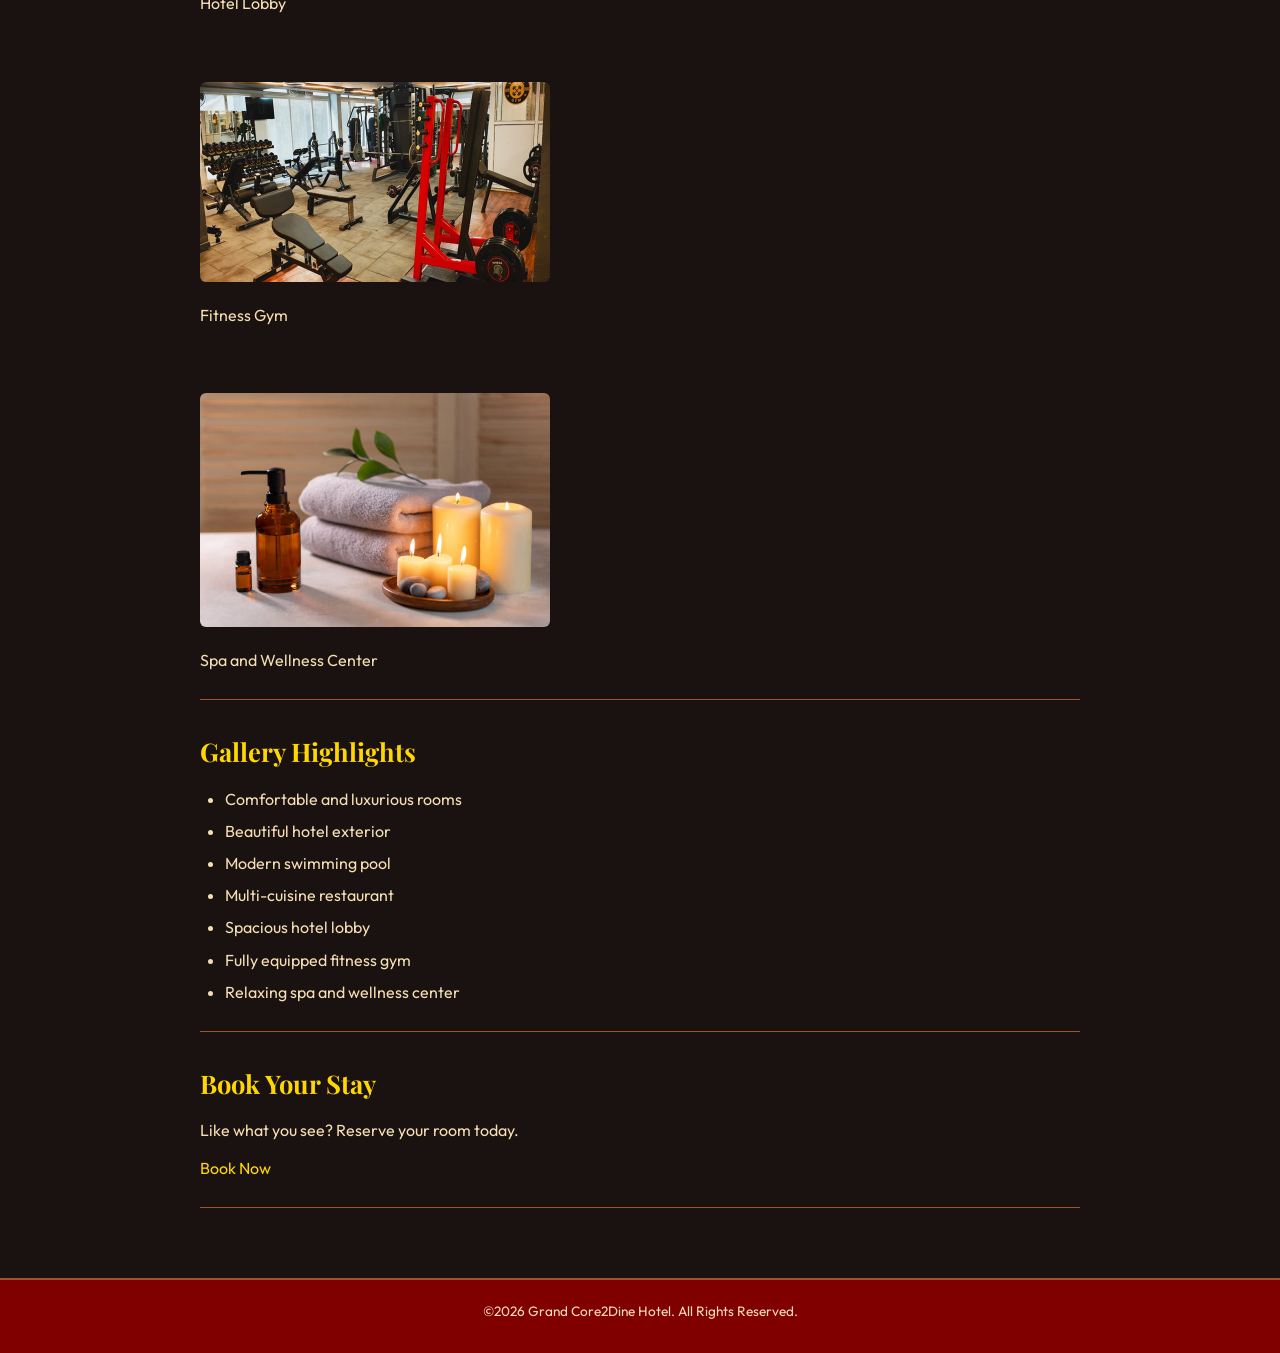
<file: gallery.html>
<!doctype html>
<html lang="en">
  <head>
    <meta charset="UTF-8" />
    <meta name="viewport" content="width=device-width, initial-scale=1.0" />
    <title>Grand Core2Dine Hotel - Gallery</title>
    <link rel="stylesheet" href="style.css">
    <link href="https://fonts.googleapis.com/css2?family=Outfit:wght@300;400;600;700&family=Playfair+Display:wght@500;700&display=swap" rel="stylesheet">
  </head>
  <body>
    <header>
      <h1>Grand Core2Dine Hotel - Gallery</h1>

      <h2>Explore Our Hotel</h2>

      <p>
        Take a look at our rooms, facilities, restaurant and other beautiful
        spaces.
      </p>

      <nav>
        <a href="index.html">Home</a> &nbsp;&Tab;
        <a href="rooms.html">Rooms</a>&nbsp;&Tab;
        <a href="compare.html">Room Comparison</a>&nbsp;&Tab;
        <a href="booking.html">Booking</a>&nbsp;&Tab;
        <a href="restaurant.html">Restaurant</a>&nbsp;&Tab;
        <strong ><a href="gallery.html">Gallery</a>&nbsp;&Tab;</strong>
        <a href="facilities.html">Facilities</a>&nbsp;&Tab;
        <a href="media.html">Media</a>&nbsp;&Tab;
        <a href="contact.html">Contact & FAQ</a>
      </nav>

    </header>

    <main>
      <h2>Hotel Photo Gallery</h2>

      <p>Explore Grand Core2Dine Hotel through our collection of photographs.</p>

      <section>
        <img
          src="assets/images/grand_hotel.png"
          alt="Grand Core2Dine Hotel Exterior"
          width="350"
        />
        <p>Grand Core2Dine Hotel Exterior</p>
      </section>

      <br />

      <section>
        <img
          src="assets/images/room1.avif"
          alt="Standard Room"
          width="350"
        />
        <p>Standard Room</p>
      </section>

      <br />

      <section>
        <img
          src="assets/images/room2.jpg"
          alt="Deluxe Room"
          width="350"
        />
        <p>Deluxe Room</p>
      </section>

      <br />

      <section>
        <img
          src="assets/images/room3.avif"
          alt="Executive Room"
          width="350"
        />
        <p>Executive Room</p>
      </section>

      <br />

      <section>
        <img
          src="assets/images/room4.jpg"
          alt="Family Suite"
          width="350"
        />
        <p>Family Suite</p>
      </section>

      <br />

      <section>
        <img
          src="assets/images/room5.webp"
          alt="Presidential Suite"
          width="350"
        />
        <p>Presidential Suite</p>
      </section>

      <br />

      <section>
        <img
          src="assets/images/pool.jpg"
          alt="Swimming Pool"
          width="350"
        />
        <p>Swimming Pool</p>
      </section>

      <br />

      <section>
        <img
          src="assets/images/restaurant.webp"
          alt="Core2Dine Restaurant"
          width="350"
        />
        <p>Core2Dine Restaurant</p>
      </section>

      <br />

      <section>
        <img
          src="assets/images/lobby.jpg"
          alt="Hotel Lobby"
          width="350"
        />
        <p>Hotel Lobby</p>
      </section>

      <br />

      <section>
        <img
          src="assets/images/gym.jpg"
          alt="Fitness Gym"
          width="350"
        />
        <p>Fitness Gym</p>
      </section>

      <br />

      <section>
        <img
          src="assets/images/spa.jpg"
          alt="Spa and Wellness Center"
          width="350"
        />
        <p>Spa and Wellness Center</p>
      </section>

      <hr />

      <section>
        <h2>Gallery Highlights</h2>

        <ul>
          <li>Comfortable and luxurious rooms</li>
          <li>Beautiful hotel exterior</li>
          <li>Modern swimming pool</li>
          <li>Multi-cuisine restaurant</li>
          <li>Spacious hotel lobby</li>
          <li>Fully equipped fitness gym</li>
          <li>Relaxing spa and wellness center</li>
        </ul>
      </section>

      <hr />

      <section>
        <h2>Book Your Stay</h2>

        <p>Like what you see? Reserve your room today.</p>

        <a href="booking.html">Book Now</a>
      </section>

      <hr />
    </main>

    <footer>
      <p>&copy;2026 Grand Core2Dine Hotel. All Rights Reserved.</p>
    </footer>
  </body>
</html>
</file>
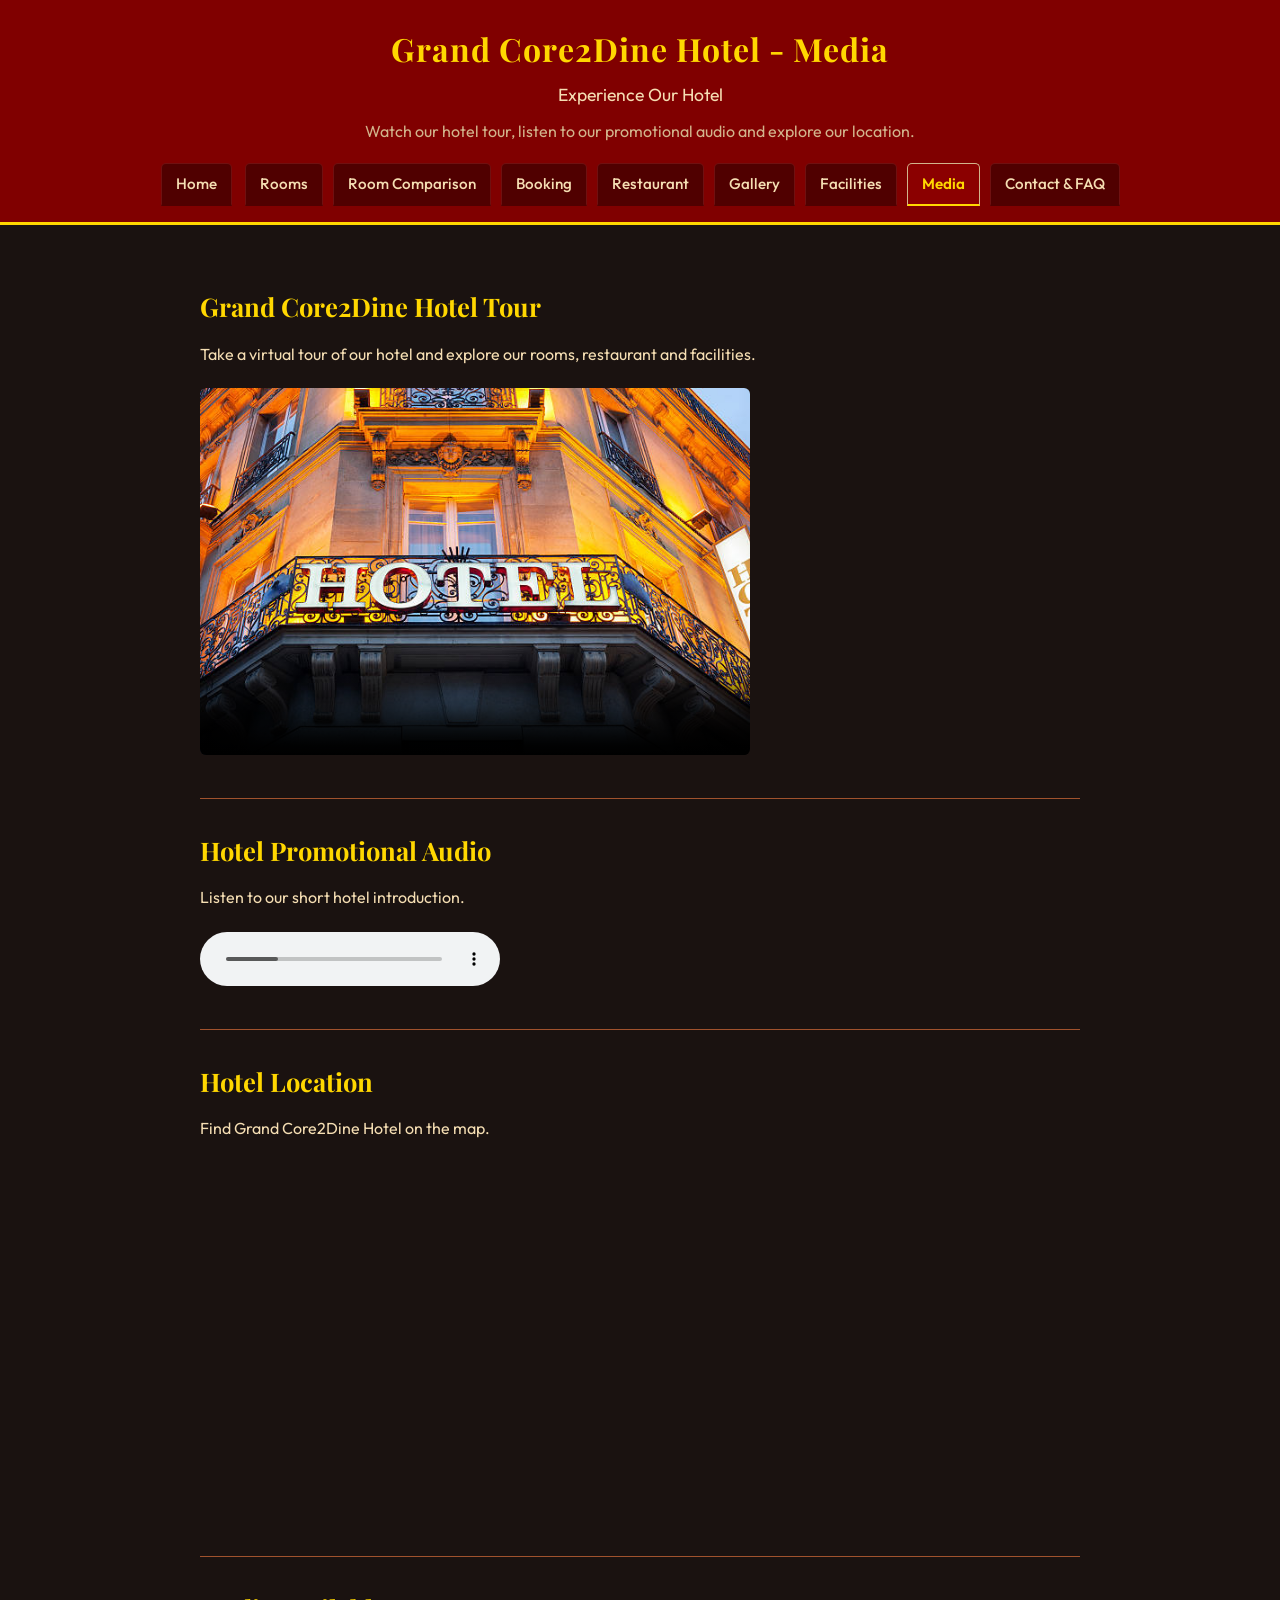
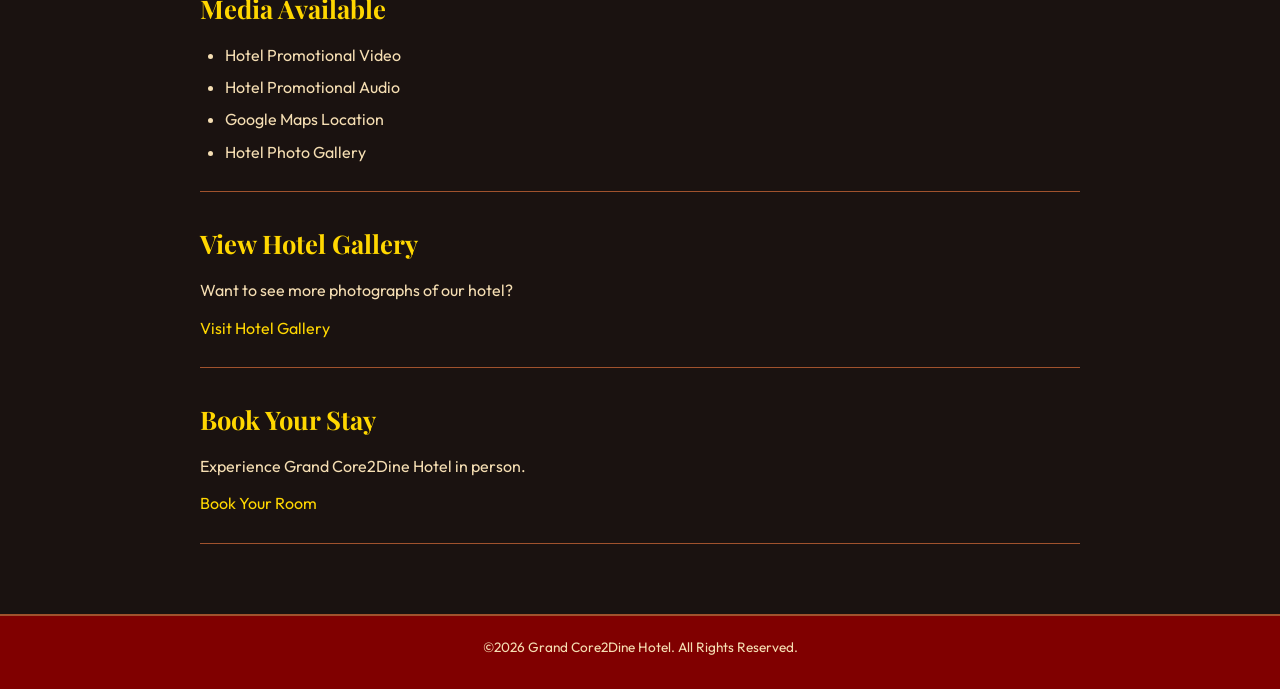
<file: media.html>
<!doctype html>
<html lang="en">
  <head>
    <meta charset="UTF-8" />
    <meta name="viewport" content="width=device-width, initial-scale=1.0" />
    <title>Grand Core2Dine Hotel - Media</title>
    <link rel="stylesheet" href="style.css">
    <link href="https://fonts.googleapis.com/css2?family=Outfit:wght@300;400;600;700&family=Playfair+Display:wght@500;700&display=swap" rel="stylesheet">
  </head>
  <body>
    <header>
      <h1>Grand Core2Dine Hotel - Media</h1>

      <h3>Experience Our Hotel</h3>

      <p>
        Watch our hotel tour, listen to our promotional audio and explore our
        location.
      </p>

      <nav>
        <a href="index.html">Home</a> &nbsp;&Tab;
        <a href="rooms.html">Rooms</a>&nbsp;&Tab;
        <a href="compare.html">Room Comparison</a>&nbsp;&Tab;
        <a href="booking.html">Booking</a>&nbsp;&Tab;
        <a href="restaurant.html">Restaurant</a>&nbsp;&Tab;
        <a href="gallery.html">Gallery</a>&nbsp;&Tab;
        <a href="facilities.html">Facilities</a>&nbsp;&Tab;
        <strong><a href="media.html">Media</a>&nbsp;&Tab;</strong>
        <a href="contact.html">Contact & FAQ</a>
      </nav>

    </header>

    <main>
      <section>
        <h2>Grand Core2Dine Hotel Tour</h2>

        <p>
          Take a virtual tour of our hotel and explore our rooms, restaurant and
          facilities.
        </p>

        <video width="550" controls poster="assets/images/hotel.jpg">
          <source src="assets/video/hotel_tour.mp4" type="video/mp4" />
          Your browser does not support the video tag.
        </video>
      </section>

      <hr />

      <section>
        <h2>Hotel Promotional Audio</h2>

        <p>Listen to our short hotel introduction.</p>

        <audio controls>
          <source src="assets/audio/hotel_tour.mp3" type="audio/mpeg" />
          Your browser does not support the audio element.
        </audio>
      </section>

      <hr />

      <section>
        <h2>Hotel Location</h2>

        <p>Find Grand Core2Dine Hotel on the map.</p>

        <iframe
          src="https://www.google.com/maps?q=Pune,+Maharashtra&output=embed"
          width="550"
          height="350"
          style="border:0;"
          allowfullscreen=""
          loading="lazy"
        ></iframe>
      </section>

      <hr />

      <section>
        <h2>Media Available</h2>

        <ul>
          <li>Hotel Promotional Video</li>
          <li>Hotel Promotional Audio</li>
          <li>Google Maps Location</li>
          <li>Hotel Photo Gallery</li>
        </ul>
      </section>

      <hr />

      <section>
        <h2>View Hotel Gallery</h2>

        <p>Want to see more photographs of our hotel?</p>

        <a href="gallery.html">Visit Hotel Gallery</a>
      </section>

      <hr />

      <section>
        <h2>Book Your Stay</h2>

        <p>Experience Grand Core2Dine Hotel in person.</p>

        <a href="booking.html">Book Your Room</a>
      </section>

      <hr />
    </main>

    <footer>
      <p>&copy;2026 Grand Core2Dine Hotel. All Rights Reserved.</p>
    </footer>
  </body>
</html>
</file>
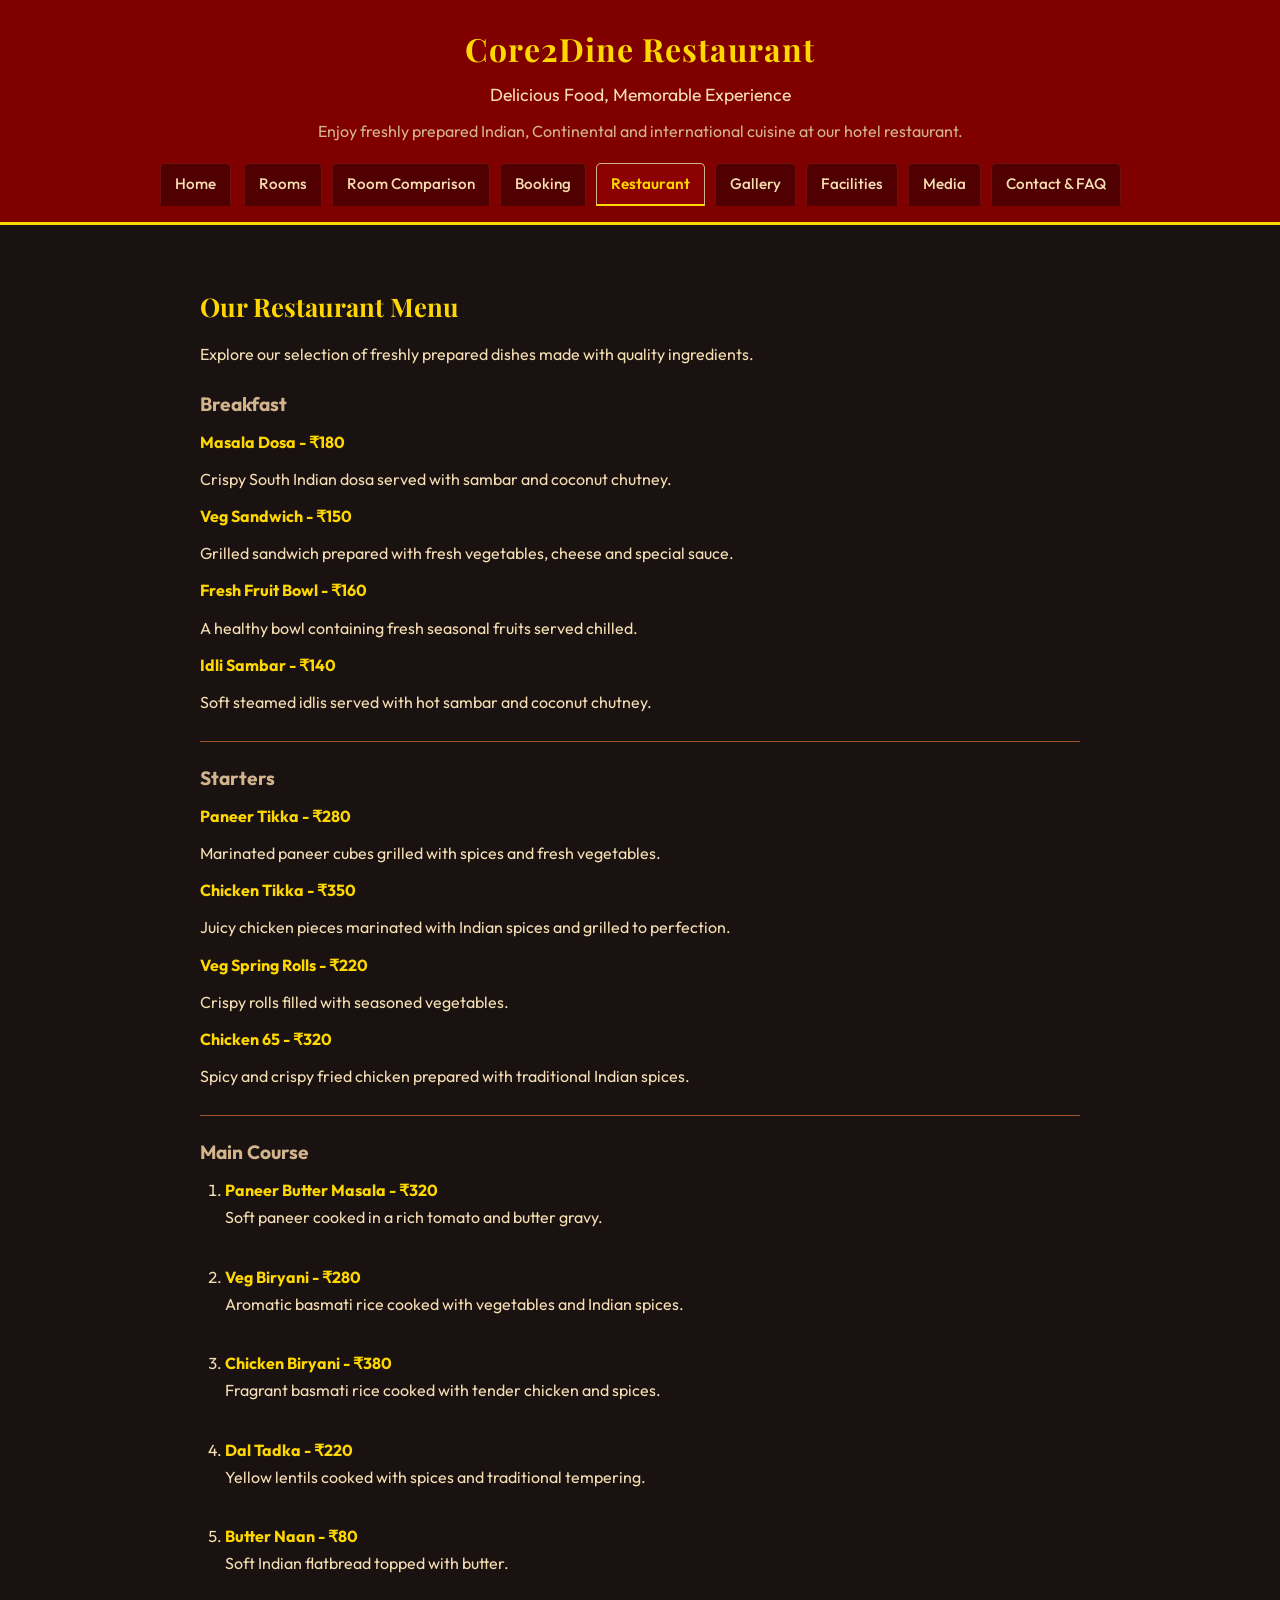
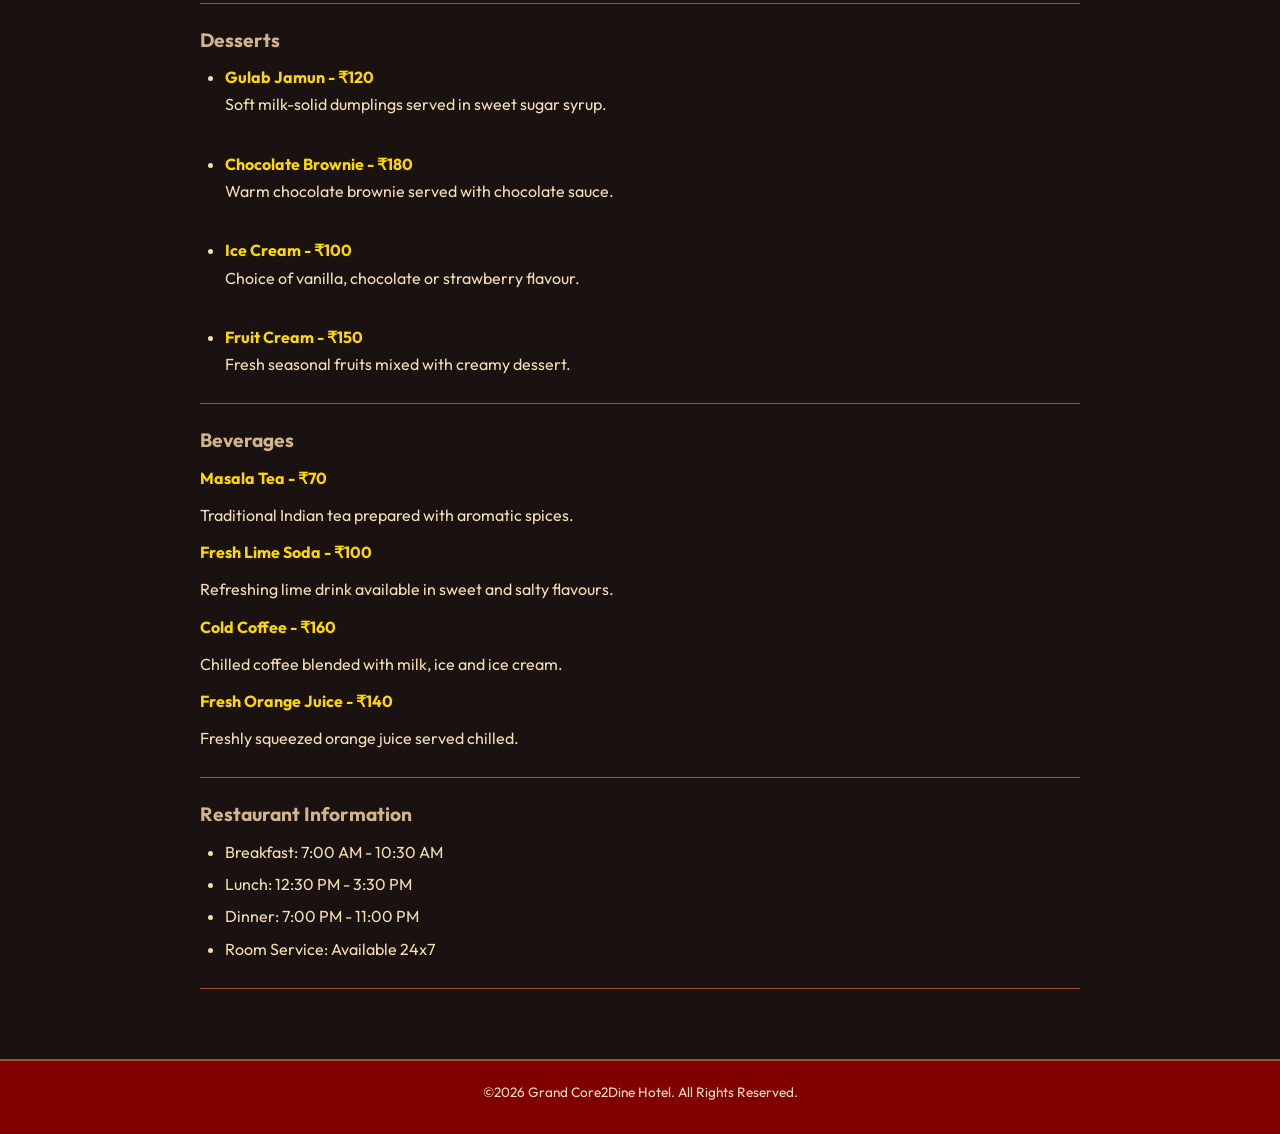
<file: restaurant.html>
<!doctype html>
<html lang="en">
  <head>
    <meta charset="UTF-8" />
    <meta name="viewport" content="width=device-width, initial-scale=1.0" />
    <title>Grand Core2Dine Hotel - Restaurant</title>
    <link rel="stylesheet" href="style.css">
    <link href="https://fonts.googleapis.com/css2?family=Outfit:wght@300;400;600;700&family=Playfair+Display:wght@500;700&display=swap" rel="stylesheet">
  </head>
  <body>
    <header>
      <h1>Core2Dine Restaurant</h1>

      <h3>Delicious Food, Memorable Experience</h3>

      <p>
        Enjoy freshly prepared Indian, Continental and international cuisine at
        our hotel restaurant.
      </p>

      <nav>
        <a href="index.html">Home</a> &nbsp;&Tab;
        <a href="rooms.html">Rooms</a>&nbsp;&Tab;
        <a href="compare.html">Room Comparison</a>&nbsp;&Tab;
        <a href="booking.html">Booking</a>&nbsp;&Tab;
       <strong><a href="restaurant.html">Restaurant</a>&nbsp;&Tab;</strong>
        <a href="gallery.html">Gallery</a>&nbsp;&Tab;
        <a href="facilities.html">Facilities</a>&nbsp;&Tab;
        <a href="media.html">Media</a>&nbsp;&Tab;
        <a href="contact.html">Contact & FAQ</a>
      </nav>

    </header>

    <main>
      <h2>Our Restaurant Menu</h2>

      <p>
        Explore our selection of freshly prepared dishes made with quality
        ingredients.
      </p>

      <section>
        <h3>Breakfast</h3>

        <p><b>Masala Dosa - ₹180</b></p>
        <p>Crispy South Indian dosa served with sambar and coconut chutney.</p>

        <p><b>Veg Sandwich - ₹150</b></p>
        <p>Grilled sandwich prepared with fresh vegetables, cheese and special sauce.</p>

        <p><b>Fresh Fruit Bowl - ₹160</b></p>
        <p>A healthy bowl containing fresh seasonal fruits served chilled.</p>

        <p><b>Idli Sambar - ₹140</b></p>
        <p>Soft steamed idlis served with hot sambar and coconut chutney.</p>
      </section>

      <hr />

      <section>
        <h3>Starters</h3>

        <p><b>Paneer Tikka - ₹280</b></p>
        <p>Marinated paneer cubes grilled with spices and fresh vegetables.</p>

        <p><b>Chicken Tikka - ₹350</b></p>
        <p>Juicy chicken pieces marinated with Indian spices and grilled to perfection.</p>

        <p><b>Veg Spring Rolls - ₹220</b></p>
        <p>Crispy rolls filled with seasoned vegetables.</p>

        <p><b>Chicken 65 - ₹320</b></p>
        <p>Spicy and crispy fried chicken prepared with traditional Indian spices.</p>
      </section>

      <hr />

      <section>
        <h3>Main Course</h3>

        <ol>
          <li>
            <b>Paneer Butter Masala - ₹320</b><br />
            Soft paneer cooked in a rich tomato and butter gravy.
          </li>
          <br />
          <li>
            <b>Veg Biryani - ₹280</b><br />
            Aromatic basmati rice cooked with vegetables and Indian spices.
          </li>
          <br />
          <li>
            <b>Chicken Biryani - ₹380</b><br />
            Fragrant basmati rice cooked with tender chicken and spices.
          </li>
          <br />
          <li>
            <b>Dal Tadka - ₹220</b><br />
            Yellow lentils cooked with spices and traditional tempering.
          </li>
          <br />
          <li>
            <b>Butter Naan - ₹80</b><br />
            Soft Indian flatbread topped with butter.
          </li>
        </ol>
      </section>

      <hr />

      <section>
        <h3>Desserts</h3>

        <ul>
          <li>
            <b>Gulab Jamun - ₹120</b><br />
            Soft milk-solid dumplings served in sweet sugar syrup.
          </li>
          <br />
          <li>
            <b>Chocolate Brownie - ₹180</b><br />
            Warm chocolate brownie served with chocolate sauce.
          </li>
          <br />
          <li>
            <b>Ice Cream - ₹100</b><br />
            Choice of vanilla, chocolate or strawberry flavour.
          </li>
          <br />
          <li>
            <b>Fruit Cream - ₹150</b><br />
            Fresh seasonal fruits mixed with creamy dessert.
          </li>
        </ul>
      </section>

      <hr />

      <section>
        <h3>Beverages</h3>

        <p><b>Masala Tea - ₹70</b></p>
        <p>Traditional Indian tea prepared with aromatic spices.</p>

        <p><b>Fresh Lime Soda - ₹100</b></p>
        <p>Refreshing lime drink available in sweet and salty flavours.</p>

        <p><b>Cold Coffee - ₹160</b></p>
        <p>Chilled coffee blended with milk, ice and ice cream.</p>

        <p><b>Fresh Orange Juice - ₹140</b></p>
        <p>Freshly squeezed orange juice served chilled.</p>
      </section>

      <hr />

      <section>
        <h3>Restaurant Information</h3>

        <ul>
          <li>Breakfast: 7:00 AM - 10:30 AM</li>
          <li>Lunch: 12:30 PM - 3:30 PM</li>
          <li>Dinner: 7:00 PM - 11:00 PM</li>
          <li>Room Service: Available 24x7</li>
        </ul>
      </section>

      <hr />
    </main>

    <footer>
      <p>&copy;2026 Grand Core2Dine Hotel. All Rights Reserved.</p>
    </footer>
  </body>
</html>
</file>
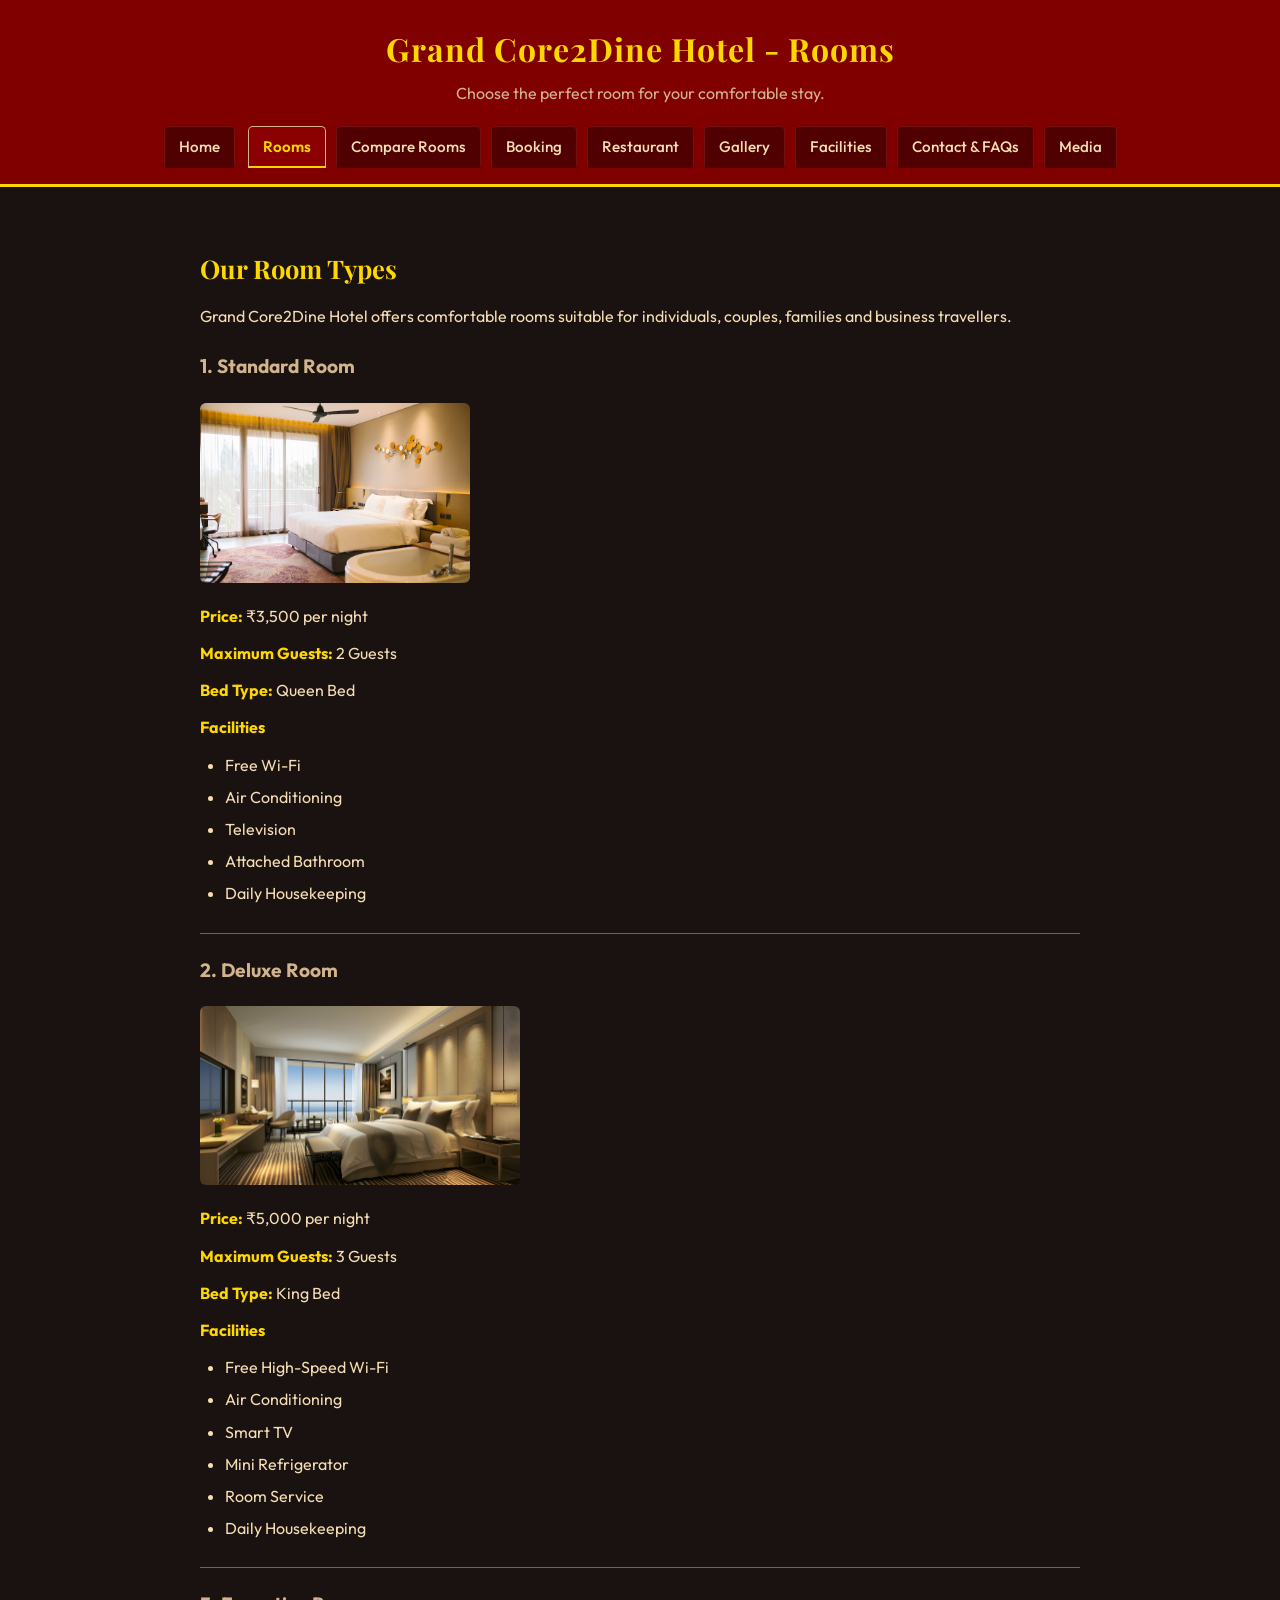
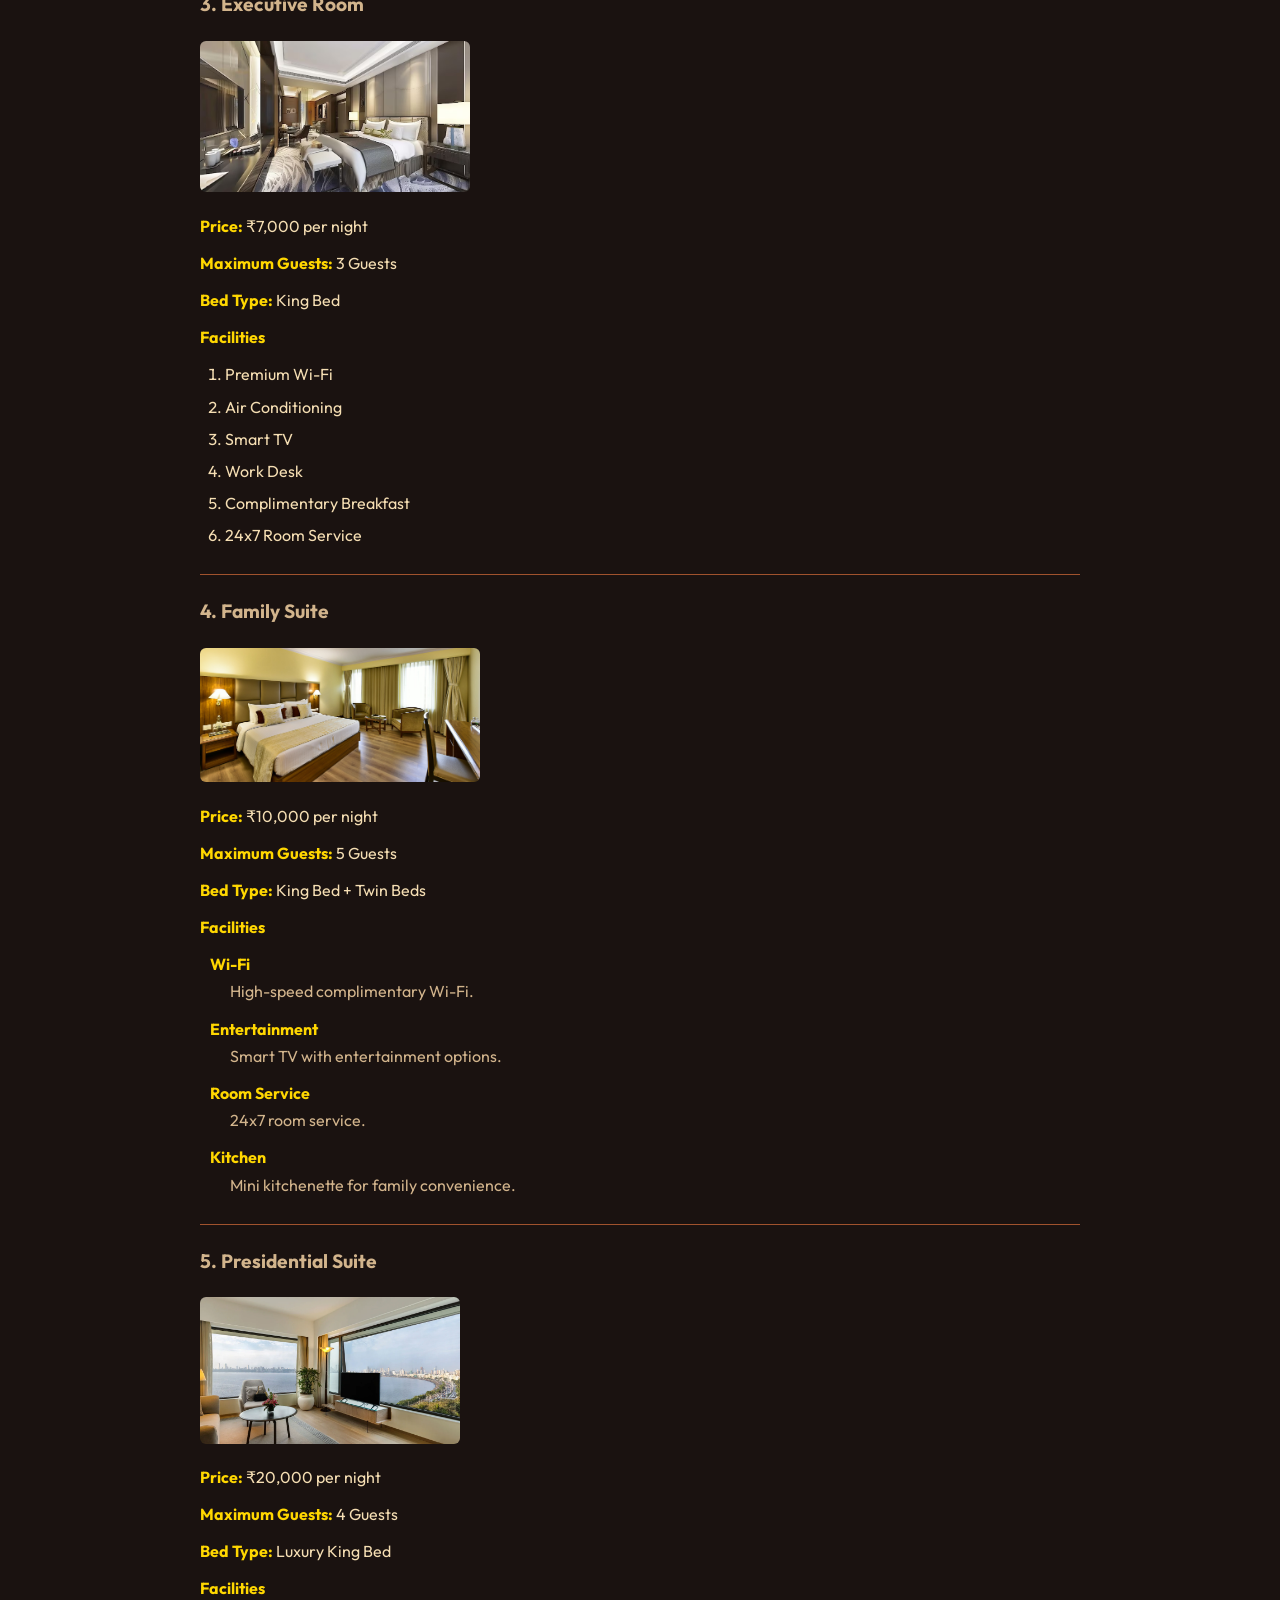
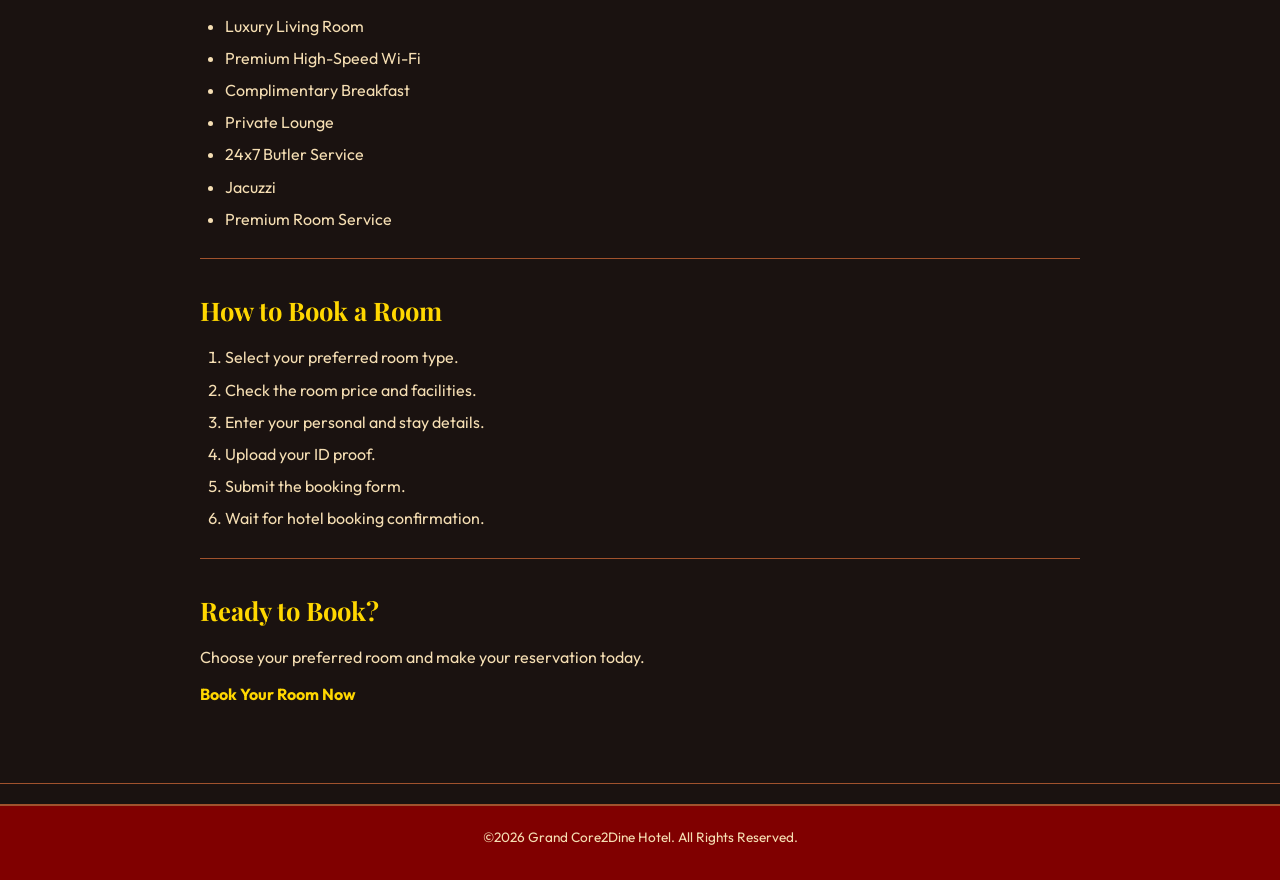
<file: rooms.html>
<!doctype html>
<html lang="en">
  <head>
    <meta charset="UTF-8" />
    <title>Grand Core2Dine Hotel - Rooms</title>
    <link rel="stylesheet" href="style.css">
    <link href="https://fonts.googleapis.com/css2?family=Outfit:wght@300;400;600;700&family=Playfair+Display:wght@500;700&display=swap" rel="stylesheet">
  </head>

  <body>
    <header>
      <h1>Grand Core2Dine Hotel - Rooms</h1>

      <p>Choose the perfect room for your comfortable stay.</p>

      <nav>
        <a href="index.html">Home</a> &nbsp;&Tab;
        <strong><a href="rooms.html">Rooms</a>&nbsp;&Tab;</strong>
        <a href="compare.html">Compare Rooms</a>&nbsp;&Tab;
        <a href="booking.html">Booking</a>&nbsp;&Tab;
        <a href="restaurant.html">Restaurant</a>&nbsp;&Tab;
        <a href="gallery.html">Gallery</a>&nbsp;&Tab;
        <a href="facilities.html">Facilities</a>&nbsp;&Tab;
        <a href="contact.html">Contact & FAQs</a>&nbsp;&Tab;
        <a href="media.html">Media</a>
      </nav>
    </header>

    <main>
      <h2>Our Room Types</h2>

      <p>
        Grand Core2Dine Hotel offers comfortable rooms suitable for individuals,
        couples, families and business travellers.
      </p>

      <section>
        <h3>1. Standard Room</h3>

        <img src="assets\images\room1.avif" alt="Standard Room" width="270" />

        <p><b>Price:</b> ₹3,500 per night</p>

        <p><b>Maximum Guests:</b> 2 Guests</p>

        <p><b>Bed Type:</b> Queen Bed</p>

        <p><b>Facilities</b></p>

        <ul>
          <li>Free Wi-Fi</li>
          <li>Air Conditioning</li>
          <li>Television</li>
          <li>Attached Bathroom</li>
          <li>Daily Housekeeping</li>
        </ul>
      </section>

      <hr />

      <section>
        <h3>2. Deluxe Room</h3>

        <img src="assets\images\room2.jpg" alt="Deluxe Room" width="320" />

        <p><b>Price:</b> ₹5,000 per night</p>

        <p><b>Maximum Guests:</b> 3 Guests</p>

        <p><b>Bed Type:</b> King Bed</p>

        <p><b>Facilities</b></p>

        <ul>
          <li>Free High-Speed Wi-Fi</li>
          <li>Air Conditioning</li>
          <li>Smart TV</li>
          <li>Mini Refrigerator</li>
          <li>Room Service</li>
          <li>Daily Housekeeping</li>
        </ul>
      </section>

      <hr />

      <section>
        <h3>3. Executive Room</h3>

        <img src="assets\images\room3.avif" alt="Executive Room" width="270" />

        <p><b>Price:</b> ₹7,000 per night</p>

        <p><b>Maximum Guests:</b> 3 Guests</p>

        <p><b>Bed Type:</b> King Bed</p>

        <p><b>Facilities</b></p>

        <ol>
          <li>Premium Wi-Fi</li>
          <li>Air Conditioning</li>
          <li>Smart TV</li>
          <li>Work Desk</li>
          <li>Complimentary Breakfast</li>
          <li>24x7 Room Service</li>
        </ol>
      </section>

      <hr />

      <section>
        <h3>4. Family Suite</h3>

        <img src="assets\images\room4.jpg" alt="Family Suite" width="280" />

        <p><b>Price:</b> ₹10,000 per night</p>

        <p><b>Maximum Guests:</b> 5 Guests</p>

        <p><b>Bed Type:</b> King Bed + Twin Beds</p>

        <p><b>Facilities</b></p>

        <dl>
          <dt><b>Wi-Fi</b></dt>
          <dd>High-speed complimentary Wi-Fi.</dd>

          <dt><b>Entertainment</b></dt>
          <dd>Smart TV with entertainment options.</dd>

          <dt><b>Room Service</b></dt>
          <dd>24x7 room service.</dd>

          <dt><b>Kitchen</b></dt>
          <dd>Mini kitchenette for family convenience.</dd>
        </dl>
      </section>

      <hr />

      <section>
        <h3>5. Presidential Suite</h3>

        <img
          src="assets\images\room5.webp"
          alt="Presidential Suite"
          width="260"
        />

        <p><b>Price:</b> ₹20,000 per night</p>

        <p><b>Maximum Guests:</b> 4 Guests</p>

        <p><b>Bed Type:</b> Luxury King Bed</p>

        <p><b>Facilities</b></p>

        <ul>
          <li>Luxury Living Room</li>
          <li>Premium High-Speed Wi-Fi</li>
          <li>Complimentary Breakfast</li>
          <li>Private Lounge</li>
          <li>24x7 Butler Service</li>
          <li>Jacuzzi</li>
          <li>Premium Room Service</li>
        </ul>
      </section>

      <hr />

      <section>
        <h2>How to Book a Room</h2>

        <ol>
          <li>Select your preferred room type.</li>
          <li>Check the room price and facilities.</li>
          <li>Enter your personal and stay details.</li>
          <li>Upload your ID proof.</li>
          <li>Submit the booking form.</li>
          <li>Wait for hotel booking confirmation.</li>
        </ol>
      </section>

      <hr />

      <section>
        <h2>Ready to Book?</h2>

        <p>Choose your preferred room and make your reservation today.</p>

        <a href="booking.html"><b>Book Your Room Now</b></a>
      </section>
    </main>

    <hr />

    <footer>
      <p>&copy;2026 Grand Core2Dine Hotel. All Rights Reserved.</p>
    </footer>
  </body>
</html>
</file>
<file: style.css>
@import url('https://fonts.googleapis.com/css2?family=Outfit:wght@300;400;600;700&family=Playfair+Display:wght@500;700&display=swap');

* {
    margin: 0;
    padding: 0;
    box-sizing: border-box;
}

body {
    font-family: 'Outfit', sans-serif;
    background-color: #1a1210;
    color: wheat;
    line-height: 1.7;
}

header {
    background-color: maroon;
    padding: 22px 30px 14px;
    text-align: center;
    border-bottom: 3px solid gold;
    position: sticky;
    top: 0;
    z-index: 1000;
}

header h1 {
    font-family: 'Playfair Display', serif;
    color: gold;
    font-size: 2rem;
    font-weight: 700;
    letter-spacing: 1px;
}

header h2 {
    font-family: 'Playfair Display', serif;
    color: wheat;
    font-size: 1.4rem;
    margin-top: 4px;
}

header h3 {
    color: wheat;
    font-size: 1.1rem;
    font-weight: 400;
    margin-top: 4px;
}

header h4 {
    color: wheat;
    font-weight: 300;
    margin-top: 4px;
}

header p {
    color: tan;
    margin-top: 4px;
}

nav {
    margin-top: 16px;
}

nav a {
    color: wheat;
    text-decoration: none;
    font-size: 0.95rem;
    font-weight: 500;
    padding: 7px 14px;
    margin: 2px 2px;
    display: inline-block;
    border-radius: 5px 5px 0 0;
    background-color: #500000;
    border: 1px solid #701010;
    border-bottom: 2px solid transparent;
    transition: all 0.3s ease;
}

nav a:hover {
    color: gold;
    background-color: darkred;
    border-color: tan;
    border-bottom: 2px solid gold;
}

nav strong a {
    color: gold;
    background-color: darkred;
    border-color: tan;
    border-bottom: 2px solid gold;
    font-weight: 600;
}

nav strong a:hover {
    color: gold;
    background-color: darkred;
    border-color: gold;
    border-bottom: 2px solid gold;
}

hr {
    border: none;
    border-top: 1px solid sienna;
    margin: 20px 0;
}

main {
    padding: 30px 40px;
    max-width: 960px;
    margin: 0 auto;
}

h2 {
    font-family: 'Playfair Display', serif;
    color: gold;
    font-size: 1.6rem;
    margin-top: 30px;
    margin-bottom: 12px;
}

h3 {
    color: tan;
    font-size: 1.2rem;
    margin-top: 20px;
    margin-bottom: 8px;
}

p {
    margin-bottom: 10px;
    color: wheat;
}

b, strong {
    color: gold;
}

em, i {
    color: tan;
}

a {
    color: gold;
    text-decoration: none;
    transition: color 0.3s ease;
}

a:hover {
    color: wheat;
}

mark {
    background-color: gold;
    color: maroon;
    padding: 2px 6px;
    border-radius: 3px;
    font-weight: 600;
}

img {
    border-radius: 6px;
    margin: 12px 0;
    max-width: 100%;
    height: auto;
}

ul, ol {
    padding-left: 25px;
    margin-bottom: 15px;
}

li {
    margin-bottom: 5px;
    color: wheat;
}

dl {
    padding-left: 10px;
    margin-bottom: 15px;
}

dt {
    color: gold;
    margin-top: 10px;
}

dd {
    color: tan;
    margin-left: 20px;
    margin-bottom: 5px;
}

section {
    margin-bottom: 25px;
}

table {
    width: 100%;
    border-collapse: collapse;
    margin: 15px 0;
    background-color: #241816;
}

caption {
    font-family: 'Playfair Display', serif;
    color: gold;
    font-size: 1.1rem;
    padding: 10px;
}

th, td {
    padding: 10px 14px;
    text-align: left;
    border: 1px solid sienna;
}

th {
    background-color: maroon;
    color: gold;
    font-weight: 600;
}

td {
    color: wheat;
}

thead {
    background-color: maroon;
}

tfoot td {
    background-color: #1e1311;
    color: tan;
    font-size: 0.9rem;
}

fieldset {
    border: 1px solid sienna;
    padding: 20px;
    border-radius: 6px;
    background-color: #241816;
}

legend {
    font-family: 'Playfair Display', serif;
    color: gold;
    font-weight: 600;
    padding: 0 10px;
}

label {
    color: wheat;
    font-weight: 400;
    font-size: 0.95rem;
}

input[type="text"],
input[type="email"],
input[type="tel"],
input[type="number"],
input[type="date"],
input[type="url"],
select,
textarea {
    background-color: #2e1e1a;
    color: wheat;
    border: 1px solid sienna;
    padding: 8px 12px;
    border-radius: 4px;
    font-family: 'Outfit', sans-serif;
    font-size: 0.95rem;
    width: 100%;
    max-width: 400px;
    margin-top: 4px;
    transition: border-color 0.3s ease;
}

input:focus,
select:focus,
textarea:focus {
    outline: none;
    border-color: gold;
}

input[type="submit"],
input[type="reset"],
button {
    background-color: maroon;
    color: gold;
    border: 1px solid gold;
    padding: 9px 22px;
    border-radius: 4px;
    font-family: 'Outfit', sans-serif;
    font-weight: 600;
    font-size: 0.95rem;
    cursor: pointer;
    margin-right: 8px;
    margin-top: 5px;
    transition: all 0.3s ease;
}

input[type="submit"]:hover,
button:hover {
    background-color: darkred;
}

input[type="reset"]:hover {
    background-color: sienna;
}

details {
    background-color: #241816;
    padding: 12px 16px;
    border-radius: 5px;
    border-left: 3px solid gold;
}

summary {
    cursor: pointer;
    color: gold;
}

details p {
    margin-top: 8px;
    color: wheat;
}

iframe {
    border-radius: 6px;
    margin: 10px 0;
    max-width: 100%;
}

video {
    border-radius: 6px;
    margin: 10px 0;
    max-width: 100%;
}

audio {
    margin: 10px 0;
    max-width: 100%;
}

footer {
    background-color: maroon;
    text-align: center;
    padding: 20px 40px;
    margin-top: 20px;
    border-top: 2px solid sienna;
}

footer p {
    color: wheat;
    font-size: 0.85rem;
}
</file>
